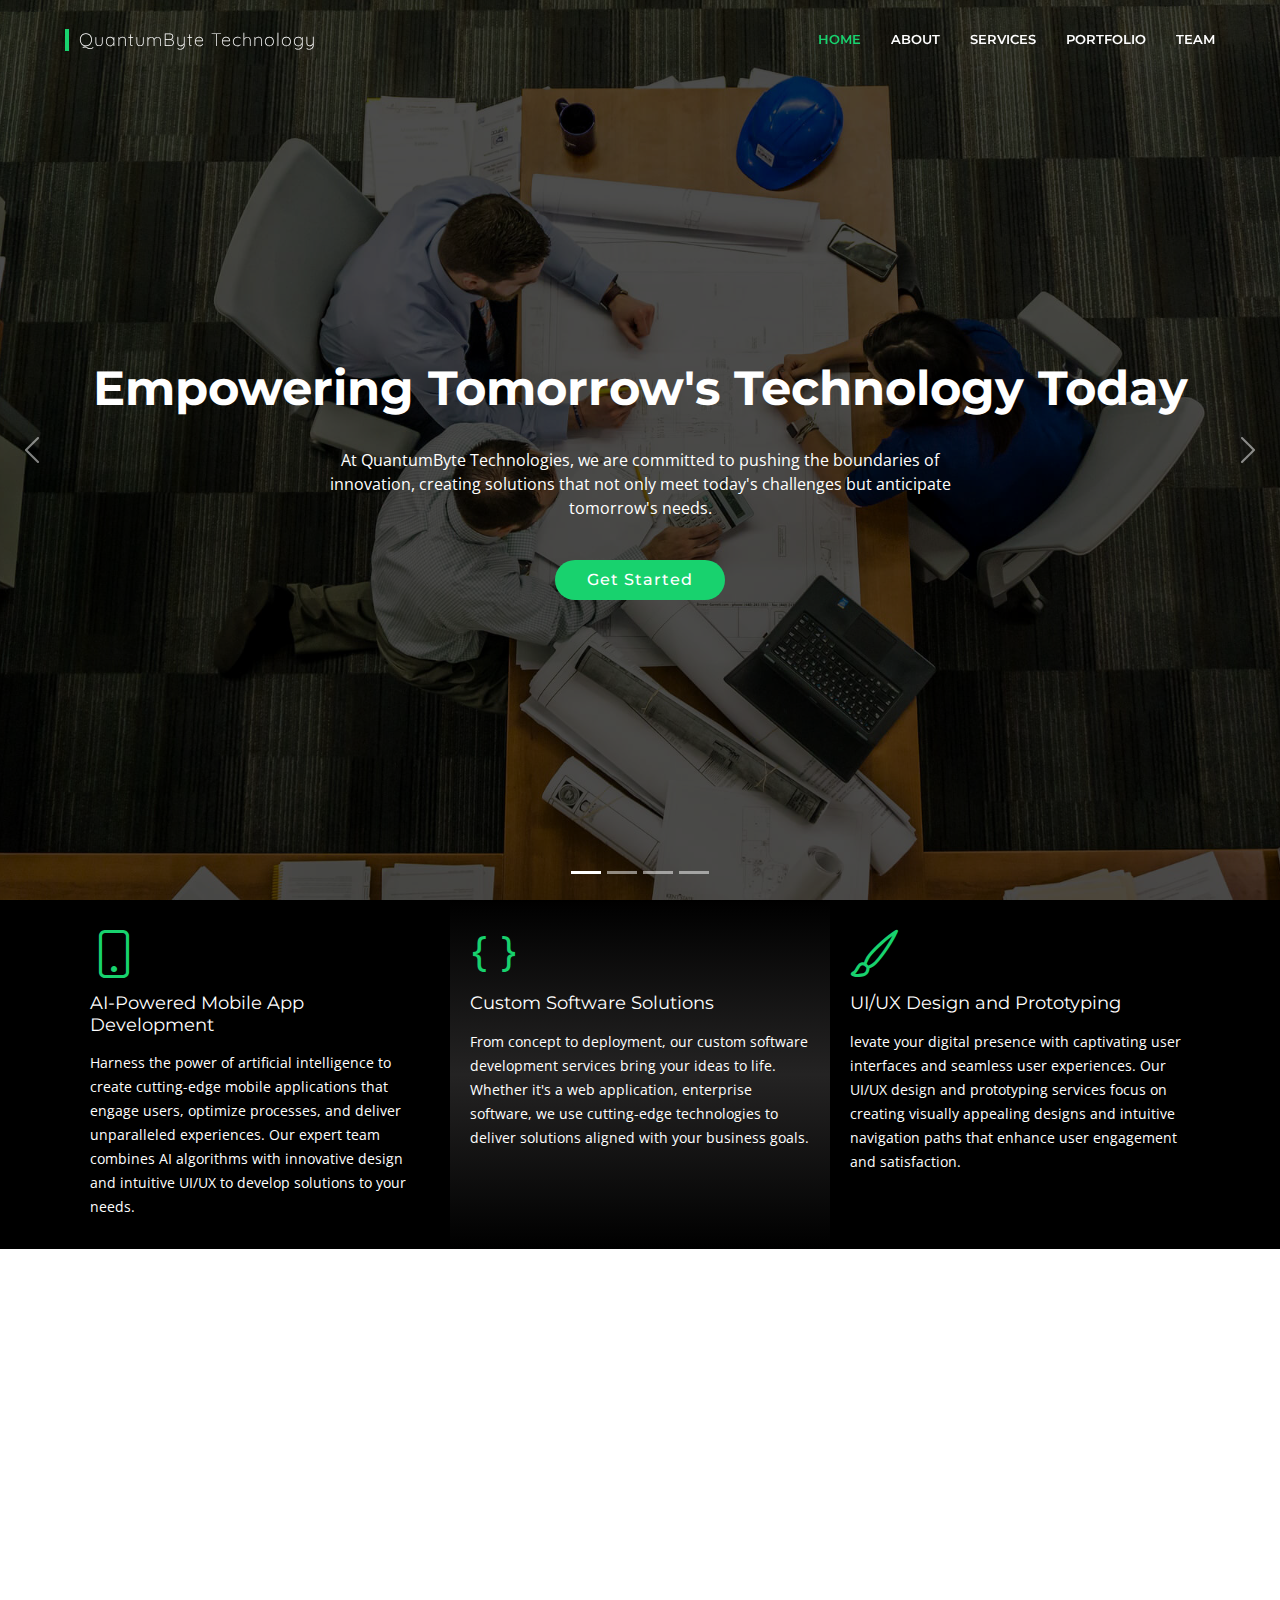
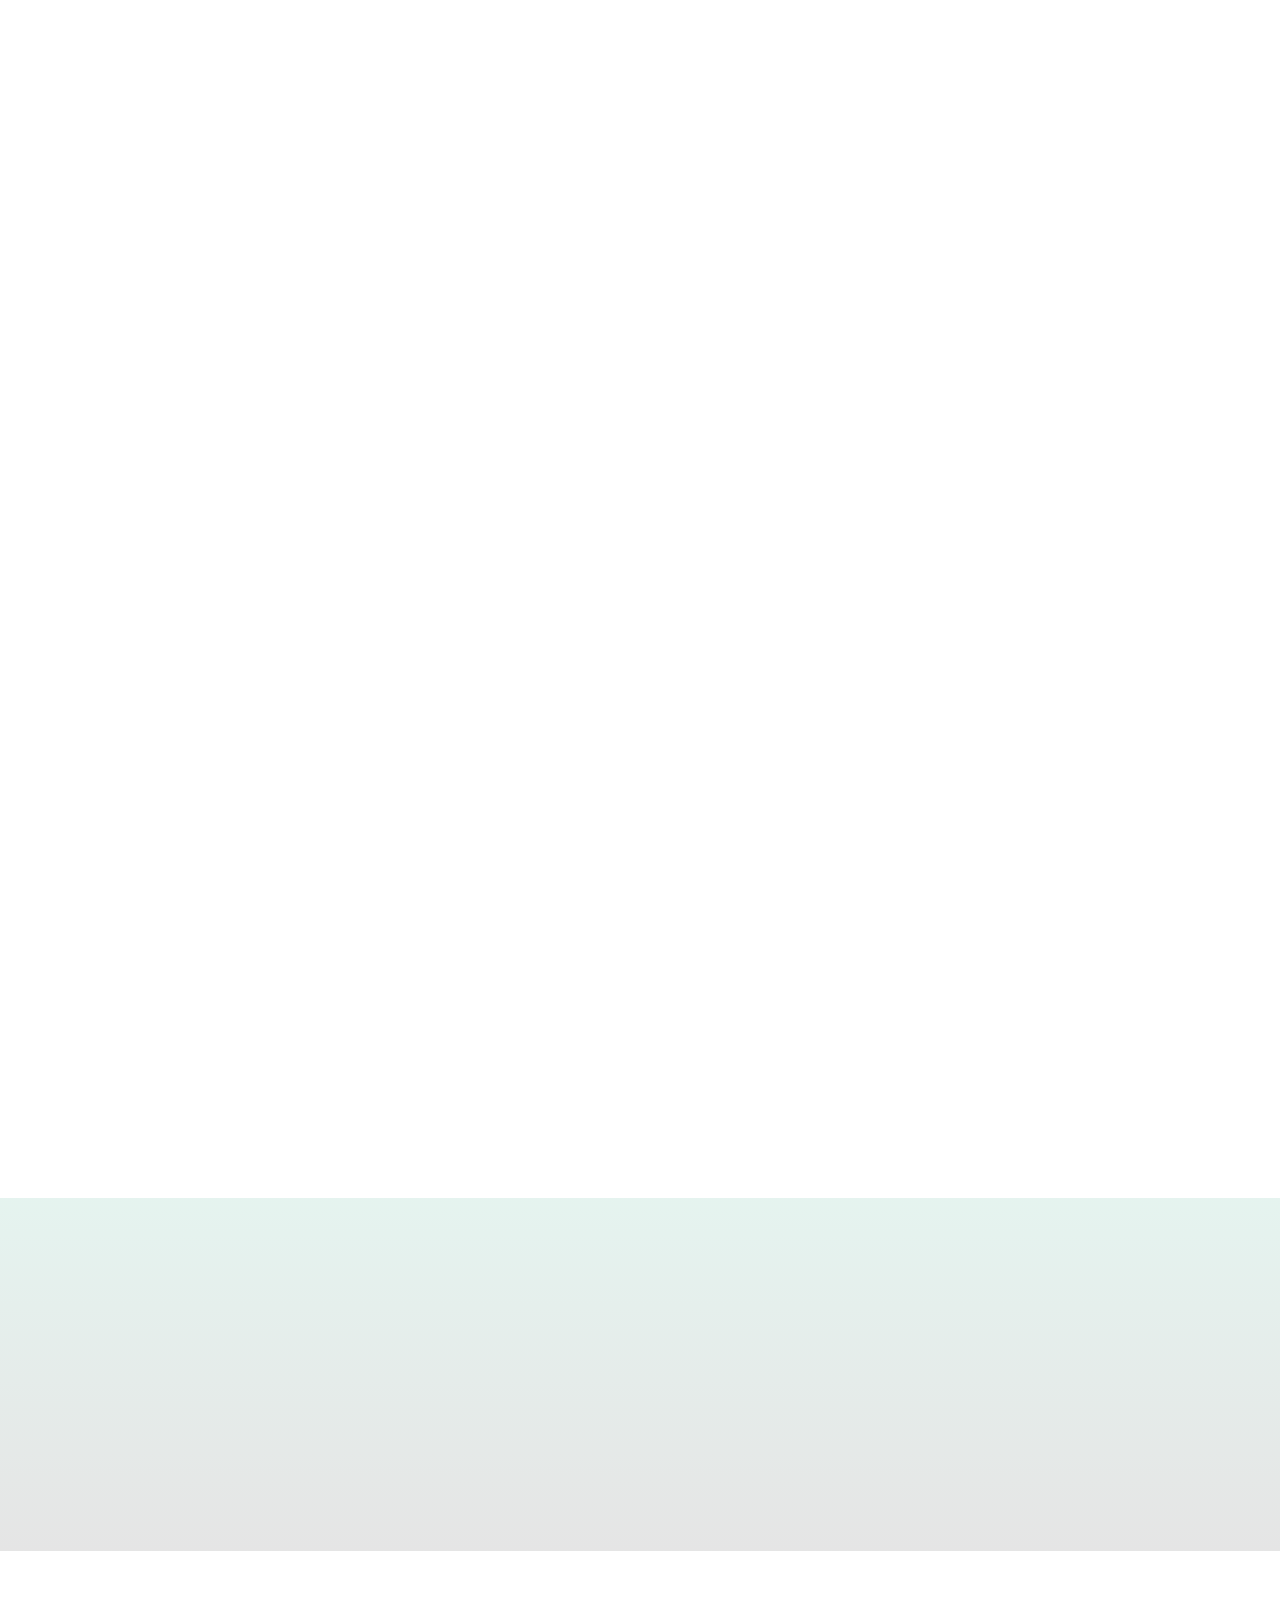
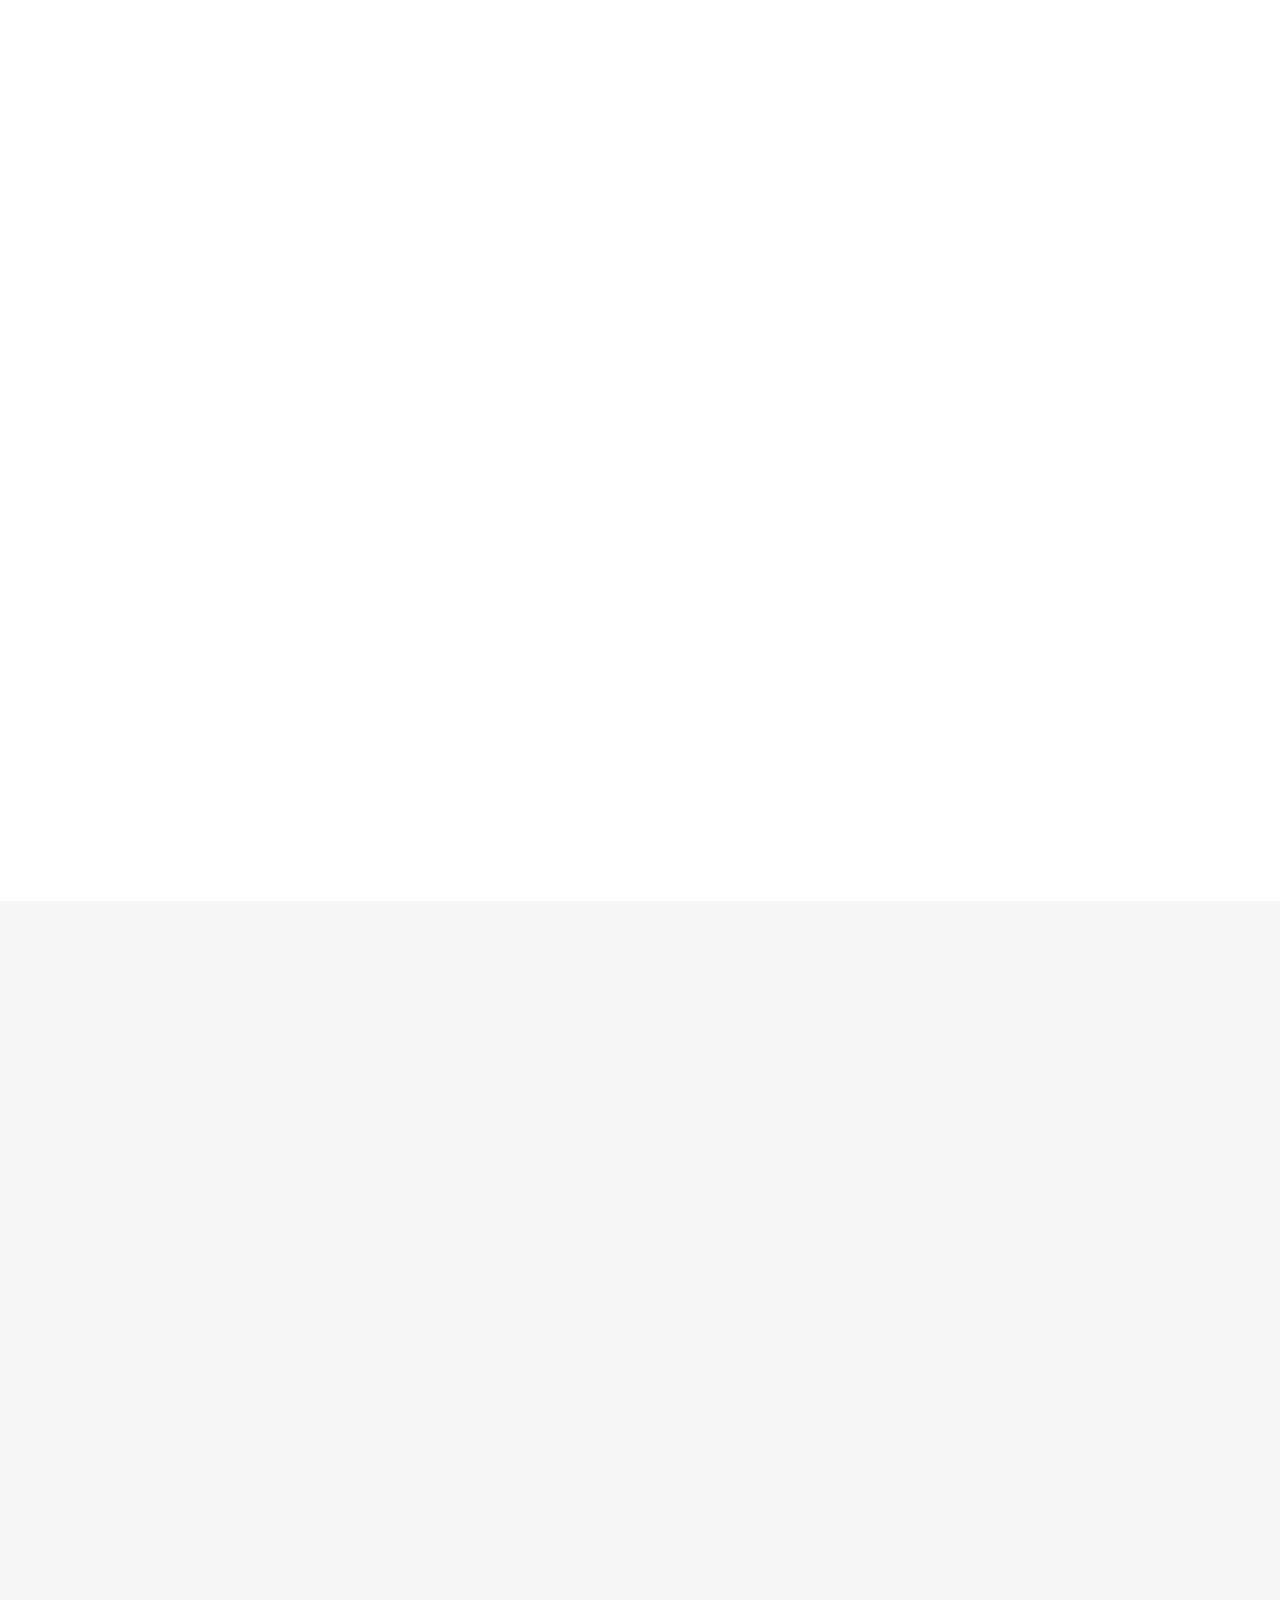
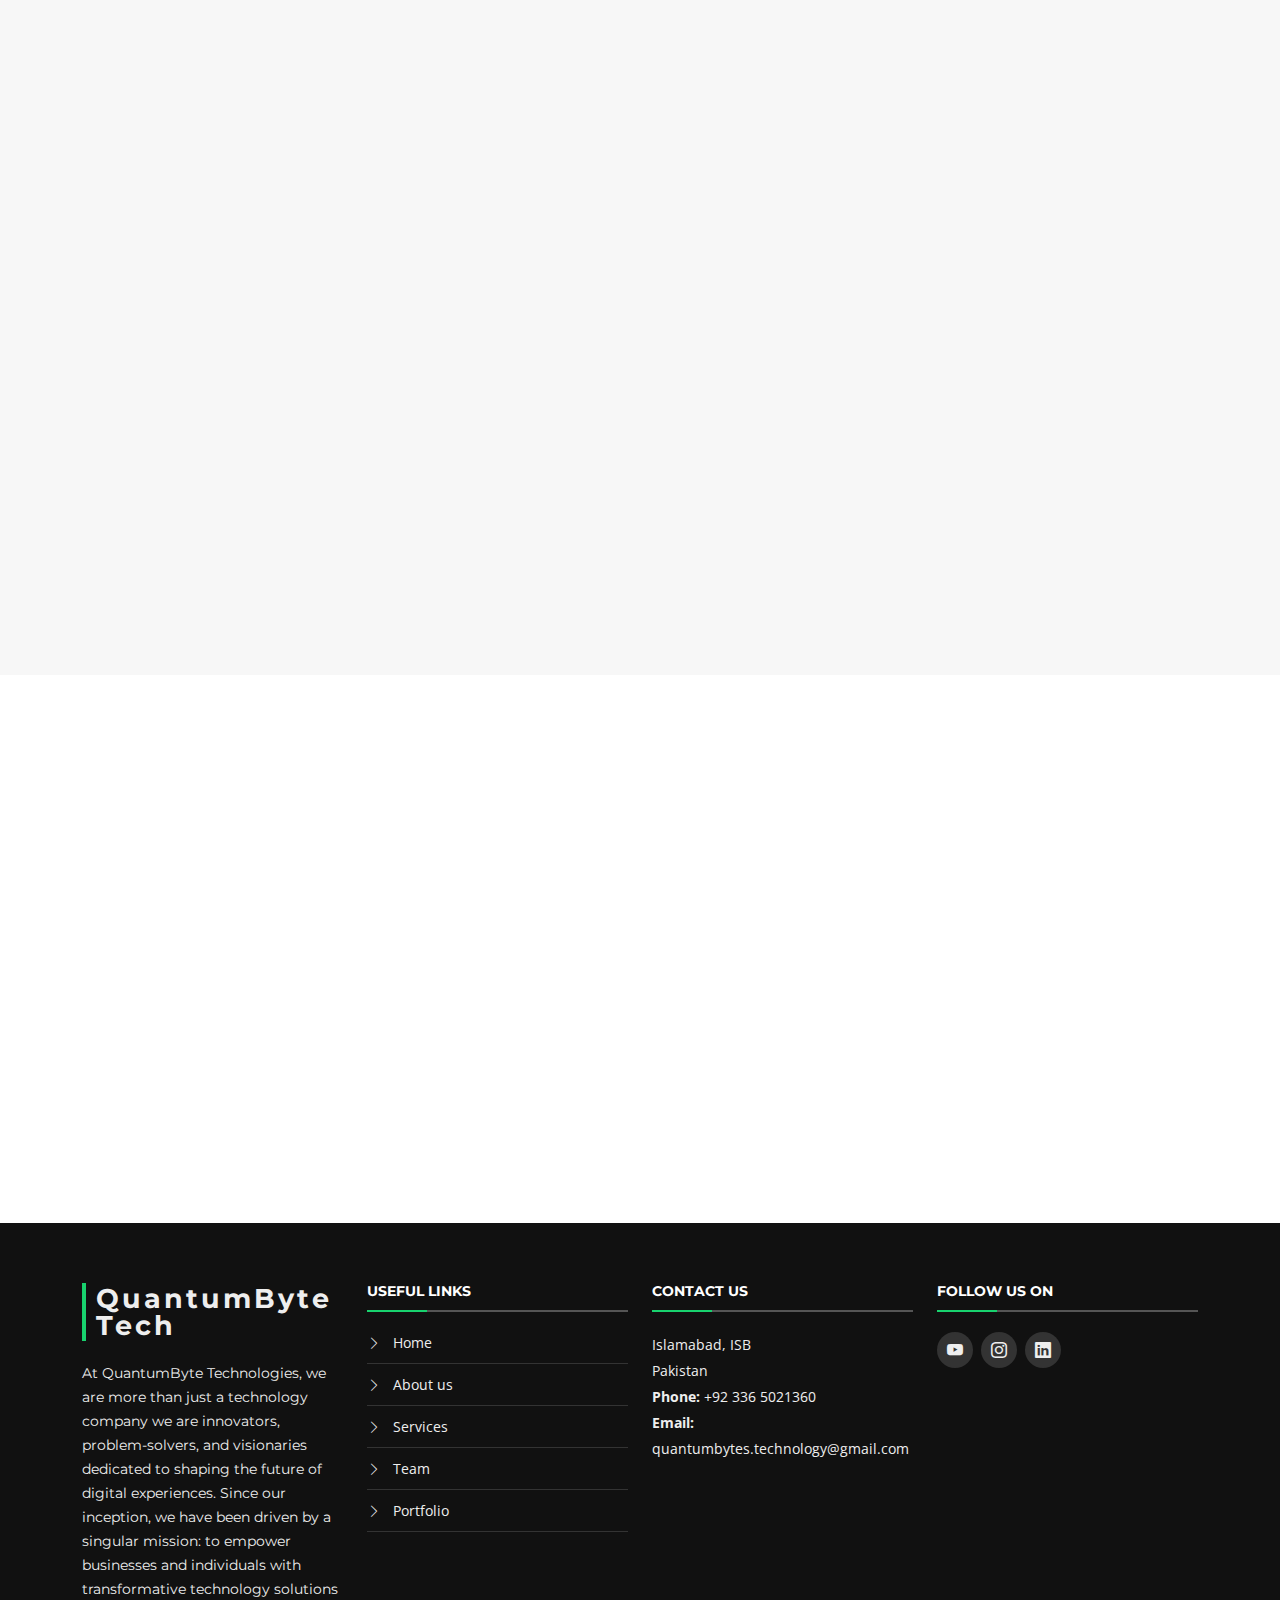
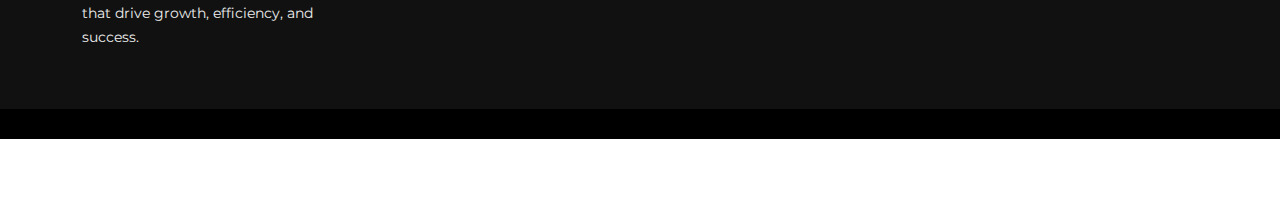
<file: index.html>
<!DOCTYPE html>
<html lang="en">

<head>
  <meta charset="utf-8">
  <meta content="width=device-width, initial-scale=1.0" name="viewport">

  <title>QuantumByte Tech</title>
  <meta content="" name="description">
  <meta content="" name="keywords">

  <!-- Favicons -->
  <link href="assets/img/portfolio/logo.png" rel="icon">
  <link href="assets/img/portfolio/logo.png" rel="apple-touch-icon">

  <!-- Google Fonts -->
  <link href="https://fonts.googleapis.com/css?family=Open+Sans:300,300i,400,400i,700,700i|Montserrat:300,400,500,700" rel="stylesheet">

  <link rel="preconnect" href="https://fonts.googleapis.com">
<link rel="preconnect" href="https://fonts.gstatic.com" crossorigin>
<link href="https://fonts.googleapis.com/css2?family=Quicksand:wght@300..700&display=swap" rel="stylesheet">

  <link href="assets/vendor/animate.css/animate.min.css" rel="stylesheet">
  <link href="assets/vendor/aos/aos.css" rel="stylesheet">
  <link href="assets/vendor/bootstrap/css/bootstrap.min.css" rel="stylesheet">
  <link href="assets/vendor/bootstrap-icons/bootstrap-icons.css" rel="stylesheet">
  <link href="assets/vendor/glightbox/css/glightbox.min.css" rel="stylesheet">
  <link href="assets/vendor/swiper/swiper-bundle.min.css" rel="stylesheet">

  <link href="assets/css/style.css" rel="stylesheet">


</head>

<body>

  <!-- ======= Header ======= -->
  <header id="header" class="fixed-top d-flex align-items-center header-transparent">
    <div class="container-fluid">

      <div class="row justify-content-center align-items-center">
        <div class="col-xl-11 d-flex align-items-center justify-content-between">
          <h1 class="logo"><a href="index.html">QuantumByte Technology</a></h1>

          <nav id="navbar" class="navbar">
            <ul>
              <li><a class="nav-link scrollto active" href="#hero">Home</a></li>
              <li><a class="nav-link scrollto" href="#about">About</a></li>
              <li><a class="nav-link scrollto" href="#services">Services</a></li>
              <li><a class="nav-link scrollto " href="#portfolio">Portfolio</a></li>
              <li><a class="nav-link scrollto" href="#team">Team</a></li>
            </ul>
            <i class="bi bi-list mobile-nav-toggle"></i>
          </nav><!-- .navbar -->
        </div>
      </div>

    </div>
  </header><!-- End Header -->

  <!-- ======= hero Section ======= -->
  <section id="hero">
    <div class="hero-container">
      <div id="heroCarousel" class="carousel slide carousel-fade" data-bs-ride="carousel" data-bs-interval="5000">

        <ol id="hero-carousel-indicators" class="carousel-indicators"></ol>

        <div class="carousel-inner" role="listbox">

          <div class="carousel-item active" style="background-image: url(assets/img/hero-carousel/1.jpg)">
            <div class="carousel-container">
              <div class="container">
                <h2 class="animate__animated animate__fadeInDown">Empowering Tomorrow's Technology Today</h2>
                <p class="animate__animated animate__fadeInUp">At QuantumByte Technologies, we are committed to pushing the boundaries of innovation, creating solutions that not only meet today's challenges but anticipate tomorrow's needs.</p>
                <a href="#featured-services" class="btn-get-started scrollto animate__animated animate__fadeInUp">Get Started</a>
              </div>
            </div>
          </div>

          <div class="carousel-item" style="background-image: url(assets/img/hero-carousel/2.jpg)">
            <div class="carousel-container">
              <div class="container">
                <h2 class="animate__animated animate__fadeInDown">Discover QuantumByte Technologies</h2>
                <p class="animate__animated animate__fadeInUp">Uncover the potential of tomorrow's technology today as you explore the dynamic world of QuantumByte, where innovation knows no bounds.</p>
                <a href="#featured-services" class="btn-get-started scrollto animate__animated animate__fadeInUp">Get Started</a>
              </div>
            </div>
          </div>


          <div class="carousel-item" style="background-image: url(assets/img/hero-carousel/4.jpg)">
            <div class="carousel-container">
              <div class="container">
                <h2 class="animate__animated animate__fadeInDown">Our Journey in Innovation</h2>
                <p class="animate__animated animate__fadeInUp">Join us as we trace our footsteps through the landscape of technological advancement, marking milestones and forging new paths in the pursuit of excellence.</p>
                <a href="#featured-services" class="btn-get-started scrollto animate__animated animate__fadeInUp">Get Started</a>
              </div>
            </div>
          </div>

          <div class="carousel-item" style="background-image: url(assets/img/hero-carousel/5.jpg)">
            <div class="carousel-container">
              <div class="container">
                <h2 class="animate__animated animate__fadeInDown">Pioneering Solutions for a Digital Future</h2>
                <p class="animate__animated animate__fadeInUp">Our commitment to leading the charge in shaping tomorrow's digital landscape with forward-thinking strategies, cutting-edge technology, and unparalleled expertise.</p>
                <a href="#featured-services" class="btn-get-started scrollto animate__animated animate__fadeInUp">Get Started</a>
              </div>
            </div>
          </div>

        </div>

        <a class="carousel-control-prev" href="#heroCarousel" role="button" data-bs-slide="prev">
          <span class="carousel-control-prev-icon bi bi-chevron-left" aria-hidden="true"></span>
        </a>

        <a class="carousel-control-next" href="#heroCarousel" role="button" data-bs-slide="next">
          <span class="carousel-control-next-icon bi bi-chevron-right" aria-hidden="true"></span>
        </a>

      </div>
    </div>
  </section><!-- End Hero Section -->

  <main id="main">

    <!-- ======= Featured Services Section Section ======= -->
    <section id="featured-services">
      <div class="container">
        <div class="row">

          <div class="col-lg-4 box">
            <i class="bi bi-phone"></i>
            <h4 class="title"><a href="">AI-Powered Mobile App Development</a></h4>
            <p class="description">Harness the power of artificial intelligence to create cutting-edge mobile applications that engage users, optimize processes, and deliver unparalleled experiences. Our expert team combines AI algorithms with innovative design and intuitive UI/UX to develop solutions to your needs.</p>
          </div>

          <div class="col-lg-4 box box-bg">
            <i class="bi bi-braces"></i>
            <h4 class="title"><a href="">Custom Software Solutions</a></h4>
            <p class="description">From concept to deployment, our custom software development services bring your ideas to life. Whether it's a web application, enterprise software, we use cutting-edge technologies to deliver solutions aligned with your business goals.</p>
          </div>

          <div class="col-lg-4 box">
            <i class="bi bi-brush"></i>
            <h4 class="title"><a href="">UI/UX Design and Prototyping</a></h4>
            <p class="description">levate your digital presence with captivating user interfaces and seamless user experiences. Our UI/UX design and prototyping services focus on creating visually appealing designs and intuitive navigation paths that enhance user engagement and satisfaction. </p>
          </div>

        

        </div>
      </div>
    </section><!-- End Featured Services Section -->

    <!-- ======= About Us Section ======= -->
    <section id="about">
      <div class="container" data-aos="fade-up">

        <header class="section-header">
          <h3>About Us</h3>
          <p>At QuantumByte Technologies, we are more than just a technology company—we are innovators, problem-solvers, and visionaries dedicated to shaping the future of digital experiences. Since our inception, we have been driven by a singular mission: to empower businesses and individuals with transformative technology solutions that drive growth, efficiency, and success.</p>
        </header>

        <div class="row about-cols">

          <div class="col-md-4" data-aos="fade-up" data-aos-delay="100">
            <div class="about-col">
              <div class="img">
                <img src="assets/img/about-mission.jpg" alt="" class="img-fluid">
                <div class="icon"><i class="bi bi-bullseye"></i></div>
              </div>
              <h2 class="title"><a href="#">Our Mission</a></h2>
              <p>
                At QuantumByte Technologies, our vision is to pioneer transformative technology solutions that drive growth, efficiency, and success. We are dedicated to shaping the future of digital experiences through innovation, collaboration, and integrity. Our commitment to excellence empowers businesses and individuals to thrive in an ever-evolving world.
            </div>
          </div>

          <div class="col-md-4" data-aos="fade-up" data-aos-delay="200">
            <div class="about-col">
              <div class="img">
                <img src="assets/img/about-plan.jpg" alt="" class="img-fluid">
                <div class="icon"><i class="bi bi-check2-all"></i></div>
              </div>
              <h2 class="title"><a href="#">Why Choose Us</a></h2>
              <p>
                When you partner with QuantumByte Technologies, you gain a trusted advisor and strategic partner committed to your success. We prioritize transparency, communication, and collaboration, ensuring your vision becomes a reality. With proven expertise and a passion for innovation, we're here to navigate the complexities of the digital landscape and achieve your goals.
              </p>
            </div>
          </div>

          <div class="col-md-4" data-aos="fade-up" data-aos-delay="300">
            <div class="about-col">
              <div class="img">
                <img src="assets/img/about-vision.jpg" alt="" class="img-fluid">
                <div class="icon"><i class="bi bi-eye"></i></div>
              </div>
              <h2 class="title"><a href="#">Our Vision</a></h2>
              <p>
                Our vision is to be more than just a technology company; we aim to be catalysts for positive change, shaping the future of digital experiences through our commitment to excellence and dedication to our clients' success. We strive to be pioneers in transformative solutions that not only drive growth and efficiency but also foster innovation, collaboration, and integrity. 
              </p>
            </div>
          </div>

        </div>

      </div>
    </section><!-- End About Us Section -->

    <!-- ======= Services Section ======= -->
    <section id="services">
      <div class="container" data-aos="fade-up">

        <header class="section-header wow fadeInUp">
          <h3>Services</h3>
          <p>At QuantumByte Technologies, we offer a comprehensive range of services tailored to meet the evolving needs of businesses in the digital age.Our team of experts combines cutting-edge technology with strategic insights to deliver innovative solutions that drive growth, efficiency, and success. QuantumByte Technologies is your trusted partner for digital transformation</p>
        </header>

        <div class="row">

          <div class="col-lg-4 col-md-6 box" data-aos="fade-up" data-aos-delay="100">
            <div class="icon"><i class="bi bi-phone"></i></div>
            <h4 class="title"><a href="">Mobile App Development</a></h4>
            <p class="description">Transform your vision into a captivating mobile experience. Our custom app development service delivers user-friendly solutions that drive engagement and innovation.</p>
          </div>
          <div class="col-lg-4 col-md-6 box" data-aos="fade-up" data-aos-delay="200">
            <div class="icon"><i class="bi bi-card-checklist"></i></div>
            <h4 class="title"><a href="">UI/UX Design</a></h4>
            <p class="description">Delight your users with captivating designs and intuitive experiences. Our UI/UX design service combines creativity and functionality to elevate your brand and drive engagement.</p>
          </div>
          <div class="col-lg-4 col-md-6 box" data-aos="fade-up" data-aos-delay="300">
            <div class="icon"><i class="bi bi-bar-chart"></i></div>
            <h4 class="title"><a href="">AI Integration</a></h4>
            <p class="description">Embrace the future of technology with our AI integration service. We empower your business with intelligent solutions that drive efficiency, innovation, and growth.</p>
          </div>
          <div class="col-lg-4 col-md-6 box" data-aos="fade-up" data-aos-delay="300">
            <div class="icon"><i class="bi bi-code"></i></div>
            <h4 class="title"><a href="">Web Development</a></h4>
            <p class="description"> Our web development service seamlessly blends responsive designs with integrated solutions, enhancing your online presence. Experience the power of dynamic websites crafted with the latest technology.</p>
          </div>
          <div class="col-lg-4 col-md-6 box" data-aos="fade-up" data-aos-delay="300">
            <div class="icon"><i class="bi bi-droplet"></i></div>
            <h4 class="title"><a href="">Logo Design</a></h4>
            <p class="description"> Elevate your brand identity with our expert logo design service. From concept to creation, we craft unique visuals that capture your essence and leave a lasting impression.</p>
          </div>

          <div class="col-lg-4 col-md-6 box" data-aos="fade-up" data-aos-delay="300">
            <div class="icon"><i class="bi bi-palette"></i></div>
            <h4 class="title"><a href="">Visual Design</a></h4>
            <p class="description"> Transform your ideas into captivating visuals with our comprehensive visual design service. From stunning graphics to seamless user interfaces, we craft visually compelling solutions that elevate your brand and engage your audience.</p>
          </div>

        </div>

      </div>
    </section><!-- End Services Section -->

    <!-- ======= Call To Action Section ======= -->
    <section id="call-to-action">
      <div class="container text-center" data-aos="zoom-in">
        <h3>Start Your Journey</h3>
        <p> Ready to revolutionize your digital presence? QuantumByte Technologies is here to help. Whether you're looking to develop a custom mobile app, enhance your website's UI/UX design, or harness the power of AI for your business, our team of experts is ready to assist you every step of the way. Take the first step towards achieving your goals by contacting us today for a free consultation. Let's collaborate to turn your vision into reality and propel your business to new heights of success.</p>
        <a class="cta-btn" href="mailto:quantumbytes.tech@gmail.com">Get in Touch</a>

      </div>
    </section><!-- End Call To Action Section -->

    <!-- ======= Skills Section ======= -->
    <section id="skills">
      <div class="container" data-aos="fade-up">

        <header class="section-header">
          <h3>Our Skills</h3>
          <p>At QuantumByte Technologies, we excel in Flutter for cross-platform apps and prioritize seamless UI/UX design. With machine learning expertise, we craft intelligent features, ensuring exceptional digital solutions that drive success for our clients. Our diverse skill set guarantees innovative, high-performance applications tailored to your needs.</p>
        </header>

        <div class="skills-content">

          <div class="progress">
            <div class="progress-bar bg-success" role="progressbar" aria-valuenow="100" aria-valuemin="0" aria-valuemax="100">
              <span class="skill">Flutter <i class="val">100%</i></span>
            </div>
          </div>

          <div class="progress">
            <div class="progress-bar bg-info" role="progressbar" aria-valuenow="95" aria-valuemin="0" aria-valuemax="100">
              <span class="skill">UI UX design <i class="val">96%</i></span>
            </div>
          </div>

          <div class="progress">
            <div class="progress-bar bg-warning" role="progressbar" aria-valuenow="100" aria-valuemin="0" aria-valuemax="100">
              <span class="skill">Application Design <i class="val">100%</i></span>
            </div>
          </div>

          <div class="progress">
            <div class="progress-bar bg-danger" role="progressbar" aria-valuenow="95" aria-valuemin="0" aria-valuemax="100">
              <span class="skill">Machine learning <i class="val">95%</i></span>
            </div>
          </div>
          <div class="progress">
            <div class="progress-bar bg-success" role="progressbar" aria-valuenow="100" aria-valuemin="0" aria-valuemax="100">
              <span class="skill">AI Integration <i class="val">100%</i></span>
            </div>
          </div>
          <div class="progress">
            <div class="progress-bar bg-info" role="progressbar" aria-valuenow="90" aria-valuemin="0" aria-valuemax="100">
              <span class="skill">Web Development <i class="val">90%</i></span>
            </div>
          </div>

        </div>

      </div>
    </section><!-- End Skills Section -->

    <!-- ======= Facts Section ======= -->
    <section id="facts">
      <div class="container" data-aos="fade-up">

        <header class="section-header">
          <h3>Facts</h3>
          <p>With extensive industry experience, QuantumByte Technologies has solidified its position as a leader in the field. Our track record speaks volumes, showcasing our ability to deliver exceptional solutions. Our commitment to client satisfaction is reflected in our proven track record.</p>
        </header>

        <div class="row counters">

          <div class="col-lg-3 col-6 text-center">
            <span data-purecounter-start="0" data-purecounter-end="232" data-purecounter-duration="1" class="purecounter"></span>
            <p>Clients</p>
          </div>

          <div class="col-lg-3 col-6 text-center">
            <span data-purecounter-start="0" data-purecounter-end="421" data-purecounter-duration="1" class="purecounter"></span>
            <p>Projects</p>
          </div>

          <div class="col-lg-3 col-6 text-center">
            <span data-purecounter-start="0" data-purecounter-end="1364" data-purecounter-duration="1" class="purecounter"></span>
            <p>Hours Of Support</p>
          </div>

          <div class="col-lg-3 col-6 text-center">
            <span data-purecounter-start="0" data-purecounter-end="38" data-purecounter-duration="1" class="purecounter"></span>
            <p>Hard Workers</p>
          </div>

        </div>

        <!-- <div class="facts-img">
          <img src="assets/img/facts-img.png" alt="" class="img-fluid">
        </div> -->

      </div>
    </section><!-- End Facts Section -->

    <!-- ======= Portfolio Section ======= -->
    <section id="portfolio" class="section-bg">
      <div class="container" data-aos="fade-up">

        <header class="section-header">
          <h3 class="section-title">Our Portfolio</h3>
        </header>

        <div class="row" data-aos="fade-up" data-aos-delay="100">
      <div class=" col-lg-12">
          <ul id="portfolio-flters">
            <li data-filter="*" class="filter-active">All</li>
            <li data-filter=".filter-app">App</li>
            <li data-filter=".filter-web">Web</li>
          </ul>
        </div>
      </div>

      <div class="row portfolio-container" data-aos="fade-up" data-aos-delay="200">

        <div class="col-lg-4 col-md-6 portfolio-item filter-app">
          <div class="portfolio-wrap">
            <figure>
              <img src="assets/img/portfolio/app1.png" class="img-fluid" alt="">
              <a href="assets/img/portfolio/app1.png" data-lightbox="portfolio" data-title="ZayBakes" class="link-preview"><i class="bi bi-zoom-in"></i></a>
              <a href="https://www.figma.com/file/tJmguiS9PAgKf1ZLrI9tAn/Untitled?type=design&mode=design&t=RSPSOAZLYhPCo2KH-0" class="link-details" title="More Details"><i class="bi bi-eye"></i></a>
            </figure>

            <div class="portfolio-info">
              <h4>ZayBakes</a></h4>
              <p>Mobile UI Design</p>
            </div>
          </div>
        </div>

        <div class="col-lg-4 col-md-6 portfolio-item filter-web">
          <div class="portfolio-wrap">
            <figure>
              <img src="assets/img/portfolio/web1.png" class="img-fluid" alt="">
              <a href="assets/img/portfolio/web1.png" class="link-preview portfolio-lightbox" data-gallery="portfolioGallery" title="Foodiee"><i class="bi bi-zoom-in"></i></a>
              <a href="https://www.figma.com/file/kKGn6ag9QzE4wyArNS5QVl/Untitled?type=design&mode=design&t=RSPSOAZLYhPCo2KH-0" class="link-details" title="More Details"><i class="bi bi-eye"></i></a>
            </figure>

            <div class="portfolio-info">
              <h4>Foodiee</a></h4>
              <p>Admin Panel</p>
            </div>
          </div>
        </div>

        <div class="col-lg-4 col-md-6 portfolio-item filter-app">
          <div class="portfolio-wrap">
            <figure>
              <img src="assets/img/portfolio/app2.png" class="img-fluid" alt="">
              <a href="assets/img/portfolio/app2.png" class="link-preview portfolio-lightbox" data-gallery="portfolioGallery" title="Paws Connect"><i class="bi bi-zoom-in"></i></a>
              <a href="https://www.figma.com/file/HRxA2bUr9EqobuhA56hlAG/Foster-Parent-Finder-App-UI-Kit-%2B-Dribbble-shot-(Community)?type=design&node-id=1-217&mode=design&t=RSPSOAZLYhPCo2KH-0" class="link-details" title="More Details"><i class="bi bi-eye"></i></a>
            </figure>

            <div class="portfolio-info">
              <h4>Paws Connect</h4>
              <p>Mobile UI Design</p>
            </div>
          </div>
        </div>

        <div class="col-lg-4 col-md-6 portfolio-item filter-web">
          <div class="portfolio-wrap">
            <figure>
              <img src="assets/img/portfolio/web2.png" class="img-fluid" alt="">
              <a href="assets/img/portfolio/web2.png" class="link-preview portfolio-lightbox" data-gallery="portfolioGallery" title="Octom"><i class="bi bi-zoom-in"></i></a>
              <a href="https://www.figma.com/file/6CVu2rE1RuMaGk2HWV37BV/Task--Management--Web-App-Design-(Community)?type=design&node-id=0-1&mode=design&t=RSPSOAZLYhPCo2KH-0" class="link-details" title="More Details"><i class="bi bi-eye"></i></a>
            </figure>

            <div class="portfolio-info">
              <h4>Octom</h4>
              <p>Task Management Panel</p>
            </div>
          </div>
        </div>

        <div class="col-lg-4 col-md-6 portfolio-item filter-app">
          <div class="portfolio-wrap">
            <figure>
              <img src="assets/img/portfolio/app3.png" class="img-fluid" alt="">
              <a href="assets/img/portfolio/app3.png" class="link-preview portfolio-lightbox" data-gallery="portfolioGallery" title="Click Ship"><i class="bi bi-zoom-in"></i></a>
              <a href="https://www.figma.com/file/DB4okUKdACZrrbfSfqbfhr/Untitled?type=design&mode=design&t=RSPSOAZLYhPCo2KH-0" class="link-details" title="More Details"><i class="bi bi-eye"></i></a>
            </figure>

            <div class="portfolio-info">
              <h4>Click Ship</h4>
              <p> Figma Mobile UI</p>
            </div>
          </div>
        </div>
        
       
        <div class="col-lg-4 col-md-6 portfolio-item filter-web">
          <div class="portfolio-wrap">
            <figure>
              <img src="assets/img/portfolio/web3.png" class="img-fluid" alt="">
              <a href="assets/img/portfolio/web3.png" class="link-preview portfolio-lightbox" data-gallery="portfolioGallery" title="Web App Design Marketplace"><i class="bi bi-zoom-in"></i></a>
              <a href="https://www.figma.com/file/lilEuvN4Vj1urgKupjRoqk/3D-Web-App-Design-(Community)?type=design&node-id=0-1&mode=design&t=Ng4Kna7U2jDIfS6d-0" class="link-details" title="More Details"><i class="bi bi-eye"></i></a>
            </figure>

            <div class="portfolio-info">
              <h4>Web App Design Marketplace</h4>
              <p>Digital Design in the Metaverse</p>
            </div>
          </div>
        </div>

        <div class="col-lg-4 col-md-6 portfolio-item filter-app">
          <div class="portfolio-wrap">
            <figure>
              <img src="assets/img/portfolio/app5.png" class="img-fluid" alt="">
              <a href="assets/img/portfolio/app5.png" class="link-preview portfolio-lightbox" data-gallery="portfolioGallery" title="Rapid Chat"><i class="bi bi-zoom-in"></i></a>
              <a href="https://www.figma.com/design/BWVpvrZUXbAHiQiEdJV8Tz/Untitled?node-id=0-1&t=hNzynB53GqtWTgPK-0" class="link-details" title="More Details"><i class="bi bi-eye"></i></a>
            </figure>

            <div class="portfolio-info">
              <h4>Rapid Chat</h4>
              <p>Figma Design </p>
            </div>
          </div>
        </div>

        <div class="col-lg-4 col-md-6 portfolio-item filter-app">
          <div class="portfolio-wrap">
            <figure>
              <img src="assets/img/portfolio/app6.png" class="img-fluid" alt="">
              <a href="assets/img/portfolio/app6.png" class="link-preview portfolio-lightbox" data-gallery="portfolioGallery" title="Al Quran"><i class="bi bi-zoom-in"></i></a>
              <a href="https://drive.google.com/file/d/1ZHt6ijBmfqNUiWs35zcKlhyveEnGAQyX/view" class="link-details" title="More Details"><i class="bi bi-eye"></i></a>
            </figure>

            <div class="portfolio-info">
              <h4>Al Quran</h4>
              <p>Mobile Application</p>
            </div>
          </div>
        </div>

        <div class="col-lg-4 col-md-6 portfolio-item filter-app">
          <div class="portfolio-wrap">
            <figure>
              <img src="assets/img/portfolio/app7.png" class="img-fluid" alt="">
              <a href="assets/img/portfolio/app7.png" class="link-preview portfolio-lightbox" data-gallery="portfolioGallery" title="Cortex Vision"><i class="bi bi-zoom-in"></i></a>
              <a href="https://drive.google.com/file/d/12RDwvhOBoHD-FVqhuK8zZgy2iMLvxLsb/view?usp=sharing" class="link-details" title="More Details"><i class="bi bi-eye"></i></a>
            </figure>

            <div class="portfolio-info">
              <h4>Cortex Vision</h4>
              <p>Mobile Application</p>
            </div>
          </div>
        </div>


      </div>

      </div>
    </section><!-- End Portfolio Section -->

    <!-- ======= Our Clients Section ======= -->
    <section id="clients">
      <!-- <div class="container" data-aos="zoom-in">

        <header class="section-header">
          <h3>Our Clients</h3>
        </header>

        <div class="clients-slider swiper">
          <div class="swiper-wrapper align-items-center">
            <div class="swiper-slide"><img src="assets/img/clients/client-1.png" class="img-fluid" alt=""></div>
            <div class="swiper-slide"><img src="assets/img/clients/client-2.png" class="img-fluid" alt=""></div>
            <div class="swiper-slide"><img src="assets/img/clients/client-3.png" class="img-fluid" alt=""></div>
            <div class="swiper-slide"><img src="assets/img/clients/client-4.png" class="img-fluid" alt=""></div>
            <div class="swiper-slide"><img src="assets/img/clients/client-5.png" class="img-fluid" alt=""></div>
            <div class="swiper-slide"><img src="assets/img/clients/client-6.png" class="img-fluid" alt=""></div>
            <div class="swiper-slide"><img src="assets/img/clients/client-7.png" class="img-fluid" alt=""></div>
            <div class="swiper-slide"><img src="assets/img/clients/client-8.png" class="img-fluid" alt=""></div>
          </div>
          <div class="swiper-pagination"></div>
        </div>

      </div>
    </section> -->

   
    <!-- ======= Team Section ======= -->
    <section id="team" class="section-bg">
      <div class="container" data-aos="fade-up">
        <div class="section-header">
          <h3>Our Team</h3>
          <p>Our team at QuantumByte Tech is a dynamic blend of creativity, expertise, and dedication. Together, we strive to exceed expectations and drive success for our clients, one project at a time.</p>
        </div>
    
        <div class="row justify-content-center"> 
    
          <div class="col-lg-2 col-md-4 col-sm-6">
            <div class="member" data-aos="fade-up" data-aos-delay="100">
              <img src="assets/img/man_placeholder.png" class="img-fluid member-img" alt=""> 
              <div class="member-info">
                <div class="member-info-content">
                  <h4>Ibtasam Ur Rehman</h4>
                  <span>Chief Executive Officer</span>
                  <div class="social">
                    <a href="https://www.linkedin.com/in/ibtasam-ur-rehman-6150ba213/"><i class="bi bi-linkedin"></i></a>
                    <a href="https://www.instagram.com/imibtasam/"><i class="bi bi-instagram"></i></a>
                  </div>
                </div>
              </div>
            </div>
          </div>
    
          <div class="col-lg-2 col-md-4 col-sm-6">
            <div class="member" data-aos="fade-up" data-aos-delay="200">
              <img src="assets/img/man_placeholder.png" class="img-fluid member-img" alt=""> 
              <div class="member-info">
                <div class="member-info-content">
                  <h4>Shahmeer Cheema</h4>
                  <span>Web Developer</span>
                </div>
              </div>
            </div>
          </div>
          <div class="col-lg-2 col-md-4 col-sm-6">
            <div class="member" data-aos="fade-up" data-aos-delay="200">
              <img src="assets/img/man_placeholder.png" class="img-fluid member-img" alt=""> 
              <div class="member-info">
                <div class="member-info-content">
                  <h4>Hasham Ur Rehman</h4>
                  <span>Web Developer</span>
                </div>
              </div>
            </div>
          </div>
    
          <div class="col-lg-2 col-md-4 col-sm-6">
            <div class="member" data-aos="fade-up" data-aos-delay="300">
              <img src="assets/img/women_placeholder.jpg" class="img-fluid member-img" alt=""> 
              <div class="member-info">
                <div class="member-info-content">
                  <h4>Mishal Shahid</h4>
                  <span>Mobile App Developer</span>
                </div>
              </div>
            </div>
          </div>
    
          <div class="col-lg-2 col-md-4 col-sm-6">
            <div class="member" data-aos="fade-up" data-aos-delay="400">
              <img src="assets/img/women_placeholder.jpg" class="img-fluid member-img" alt=""> 
              <div class="member-info">
                <div class="member-info-content">
                  <h4>Hoor Ul Haya</h4>
                  <span>Web Developer</span>
                </div>
              </div>
            </div>
          </div>
    
        </div>
    
      </div>
    </section>
    
    
    <!-- End Team Section -->


  <!-- ======= Footer ======= -->
  <footer id="footer">
    <div class="footer-top">
      <div class="container">
        <div class="row">

          <div class="col-lg-3 col-md-6 footer-info">
            <h3>QuantumByte Tech</h3>
            <p>At QuantumByte Technologies, we are more than just a technology company we are innovators, problem-solvers, and visionaries dedicated to shaping the future of digital experiences. Since our inception, we have been driven by a singular mission: to empower businesses and individuals with transformative technology solutions that drive growth, efficiency, and success.</p>
          </div>

          <div class="col-lg-3 col-md-6 footer-links">
            <h4>Useful Links</h4>
            <ul>
              <li><i class="bi bi-chevron-right"></i> <a href="#hero">Home</a></li>
              <li><i class="bi bi-chevron-right"></i> <a href="#about">About us</a></li>
              <li><i class="bi bi-chevron-right"></i> <a href="#services">Services</a></li>
              <li><i class="bi bi-chevron-right"></i> <a href="#team">Team</a></li>
              <li><i class="bi bi-chevron-right"></i> <a href="#portfolio">Portfolio</a></li>
            </ul>
          </div>

          <div class="col-lg-3 col-md-6 footer-contact">
            <h4>Contact Us</h4>
            <p>
              
             Islamabad, ISB<br>
              Pakistan <br>
              <strong>Phone:</strong> +92 336 5021360<br>
              <strong>Email:</strong> quantumbytes.technology@gmail.com
              <br>
            </p>

          </div>

          <div class="col-lg-3 col-md-6 footer-newsletter">
            <h4>Follow us On</h4>
            <div class="social-links">
              <a href="https://www.youtube.com/channel/UC3KW0P7dW3mAXjpqXA9zusg" class="twitter"><i class="bi bi-youtube"></i></a>
              <a href="https://www.instagram.com/quantumbytes_tech/" class="instagram"><i class="bi bi-instagram"></i></a>
              <a href="https://www.linkedin.com/in/ibtasam-ur-rehman-6150ba213/" class="linkedin"><i class="bi bi-linkedin"></i></a>
            </div>
          </div>

        </div>
      </div>
    </div>

    <div class="container">
     
    </div>
  </footer><!-- End Footer -->

  <a href="#" class="back-to-top d-flex align-items-center justify-content-center"><i class="bi bi-arrow-up-short"></i></a>
 
  <script src="assets/vendor/purecounter/purecounter_vanilla.js"></script>
  <script src="assets/vendor/aos/aos.js"></script>
  <script src="assets/vendor/bootstrap/js/bootstrap.bundle.min.js"></script>
  <script src="assets/vendor/glightbox/js/glightbox.min.js"></script>
  <script src="assets/vendor/isotope-layout/isotope.pkgd.min.js"></script>
  <script src="assets/vendor/swiper/swiper-bundle.min.js"></script>
  <script src="assets/vendor/waypoints/noframework.waypoints.js"></script>
  <script src="assets/vendor/php-email-form/validate.js"></script>

  <script src="assets/js/main.js"></script>

</body>

</html>
</file>
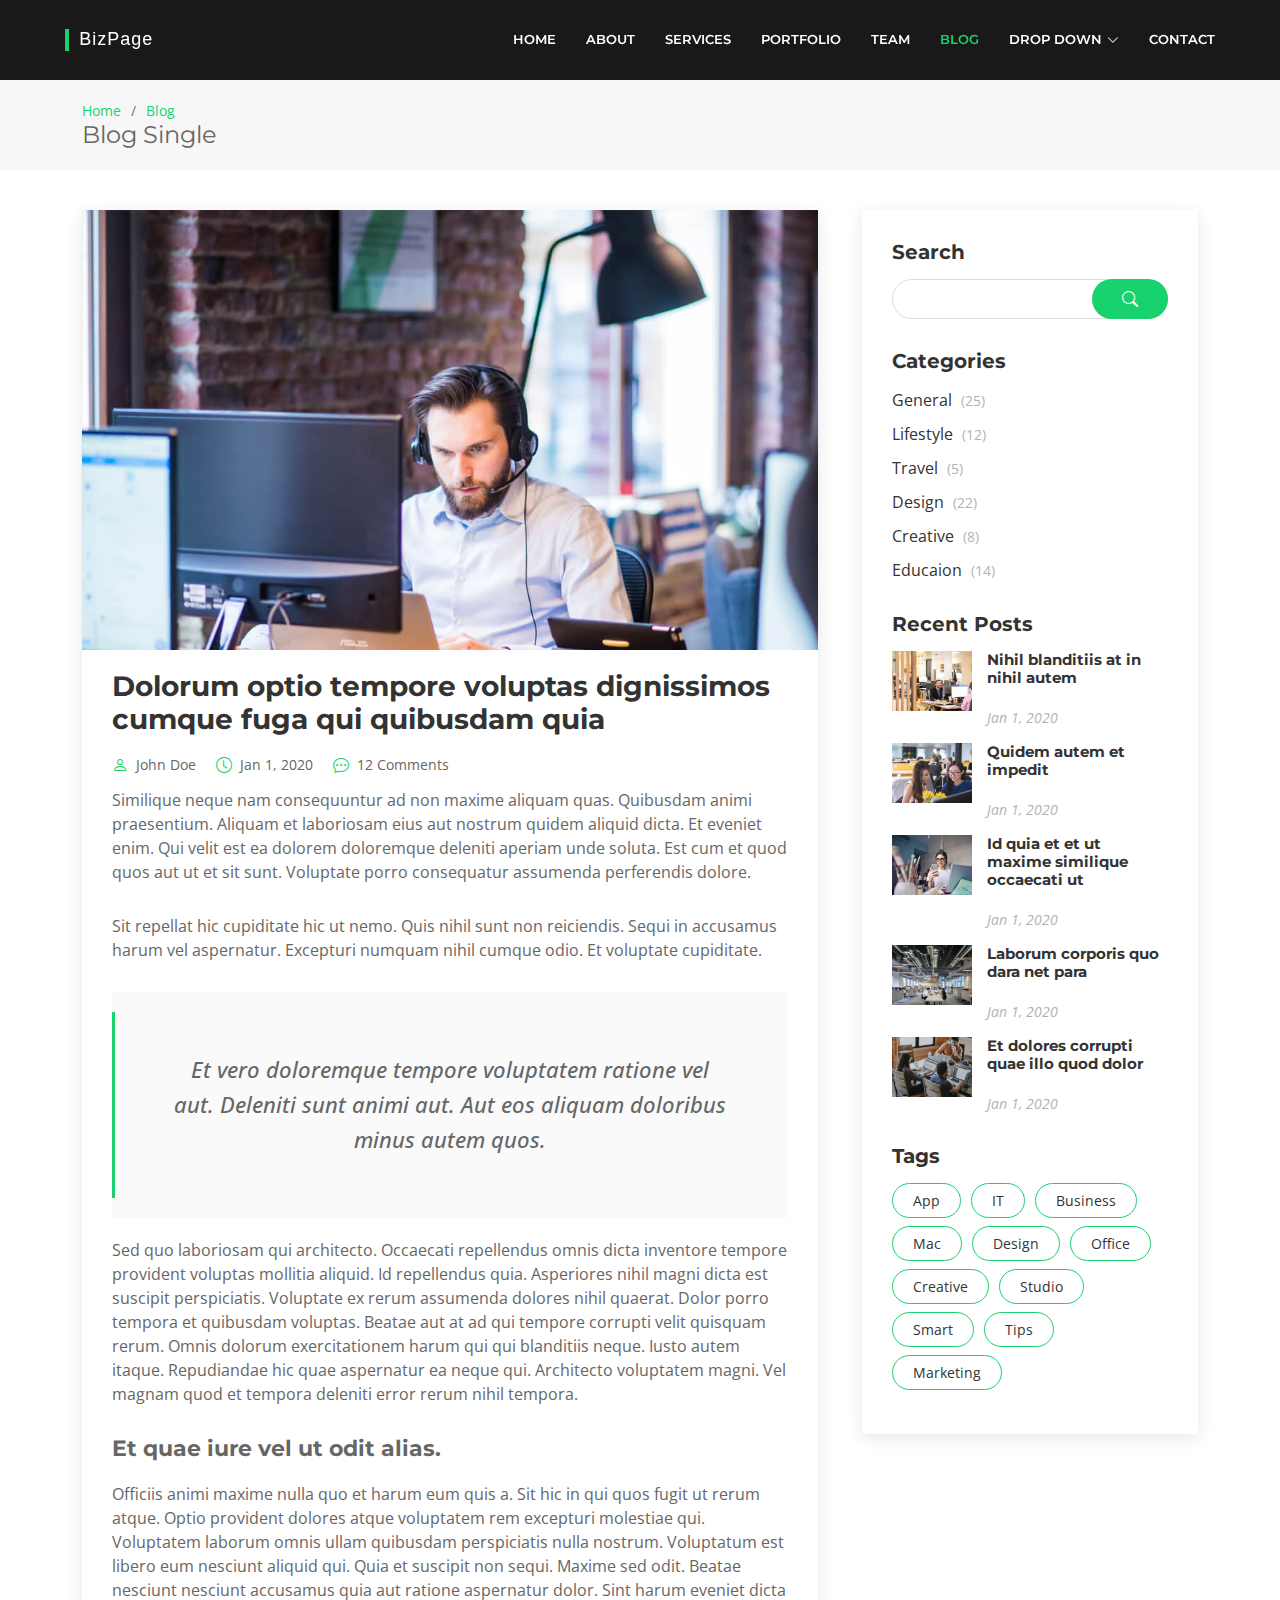
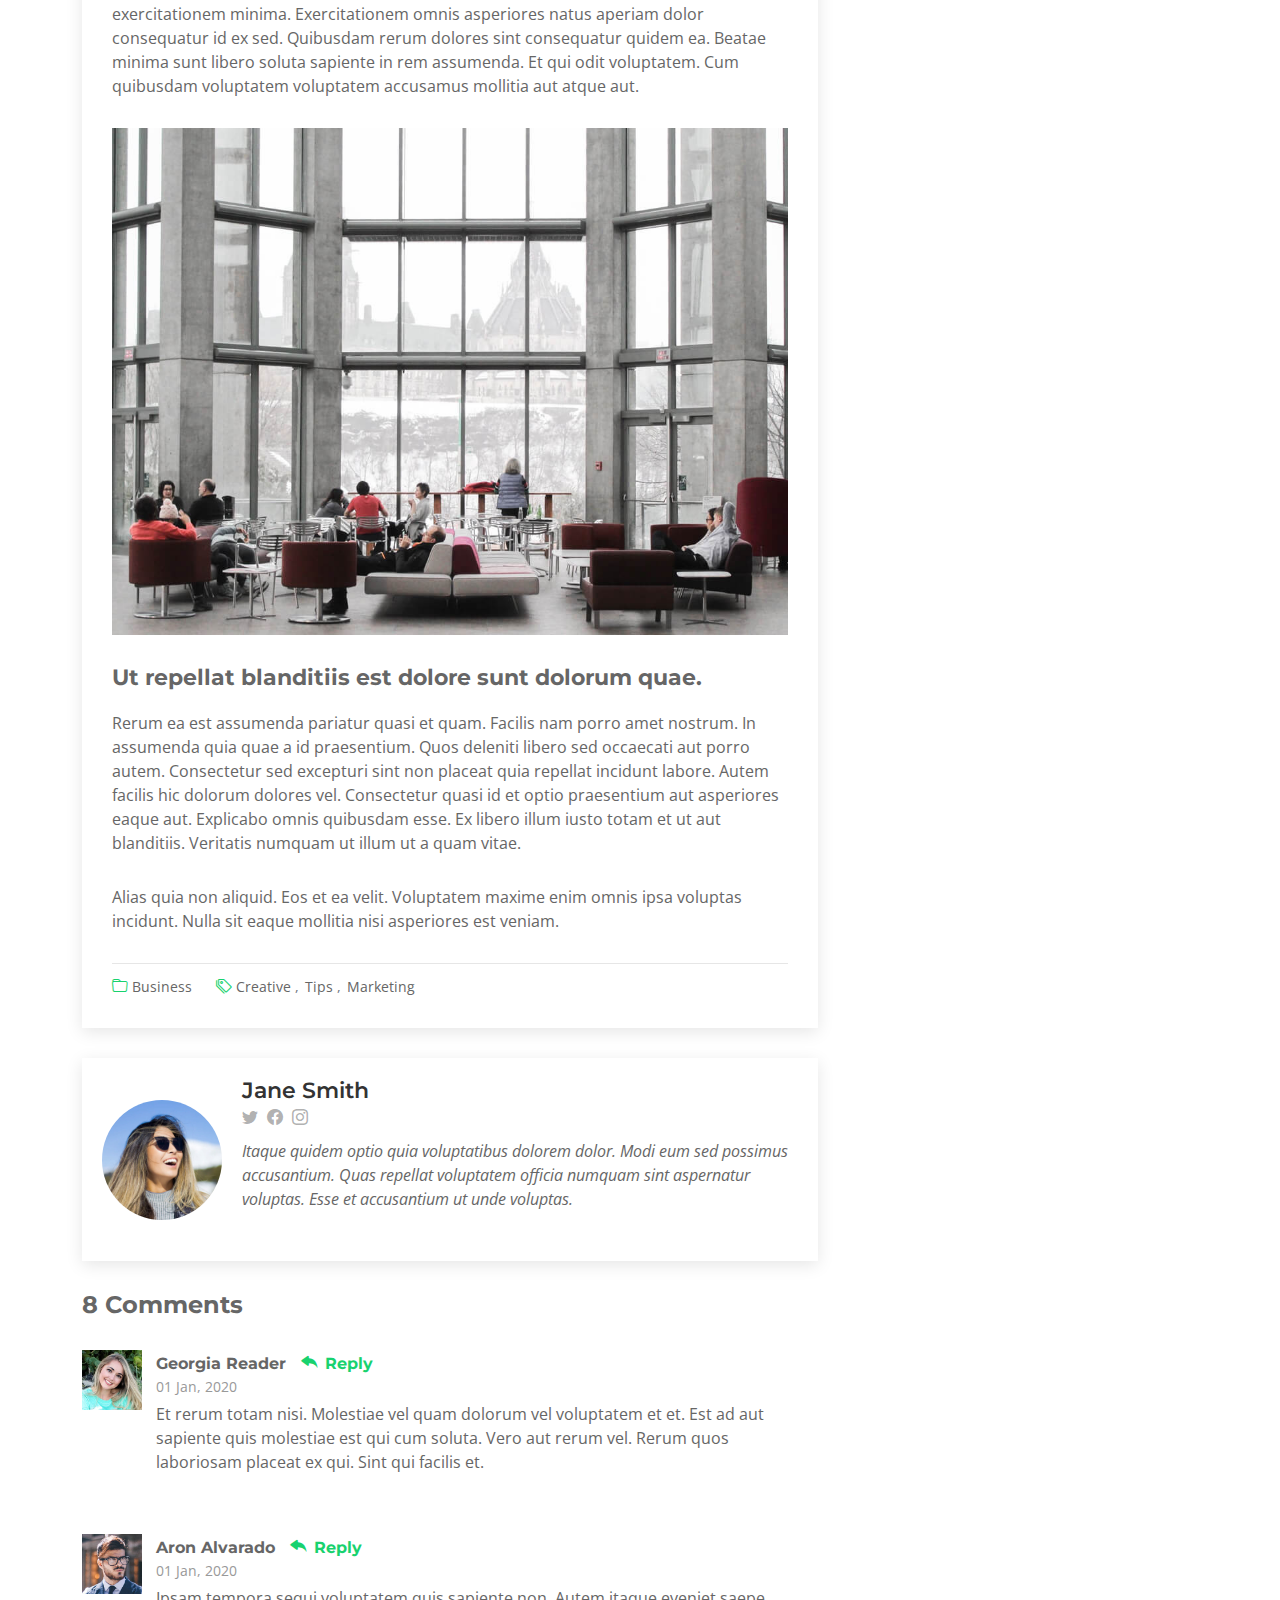
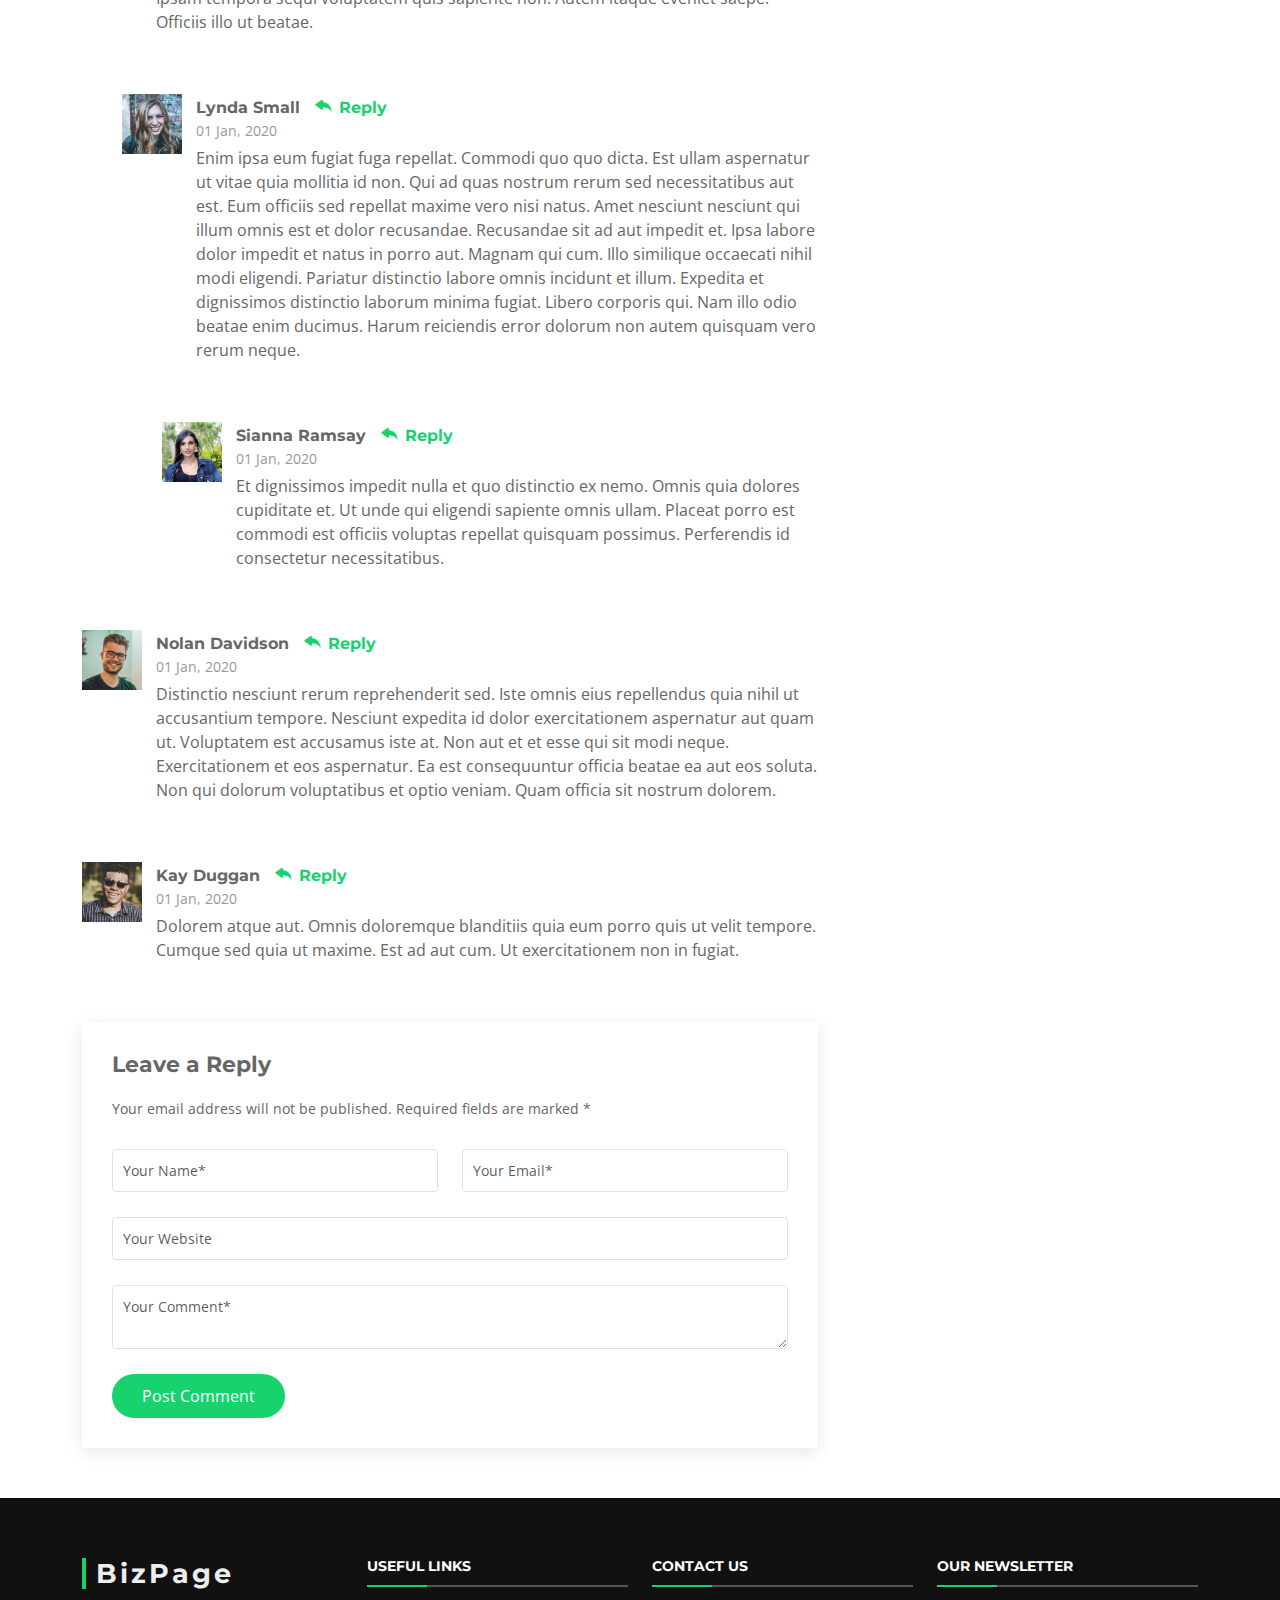
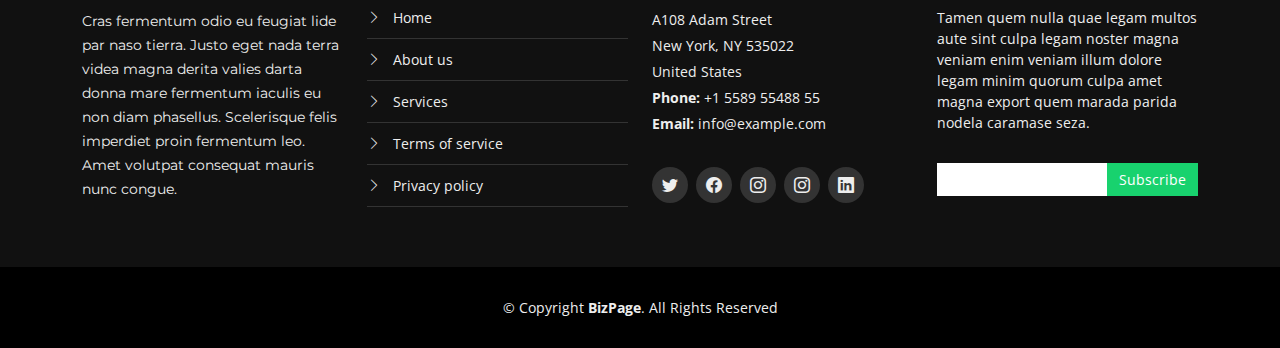
<file: blog-single.html>
<!DOCTYPE html>
<html lang="en">

<head>
  <meta charset="utf-8">
  <meta content="width=device-width, initial-scale=1.0" name="viewport">

  <title>Blog Single - BizPage Bootstrap Template</title>
  <meta content="" name="description">
  <meta content="" name="keywords">

  <!-- Favicons -->
  <link href="assets/img/favicon.png" rel="icon">
  <link href="assets/img/apple-touch-icon.png" rel="apple-touch-icon">

  <!-- Google Fonts -->
  <link href="https://fonts.googleapis.com/css?family=Open+Sans:300,300i,400,400i,700,700i|Montserrat:300,400,500,700" rel="stylesheet">

  <!-- Vendor CSS Files -->
  <link href="assets/vendor/animate.css/animate.min.css" rel="stylesheet">
  <link href="assets/vendor/aos/aos.css" rel="stylesheet">
  <link href="assets/vendor/bootstrap/css/bootstrap.min.css" rel="stylesheet">
  <link href="assets/vendor/bootstrap-icons/bootstrap-icons.css" rel="stylesheet">
  <link href="assets/vendor/glightbox/css/glightbox.min.css" rel="stylesheet">
  <link href="assets/vendor/swiper/swiper-bundle.min.css" rel="stylesheet">

  <!-- Template Main CSS File -->
  <link href="assets/css/style.css" rel="stylesheet">

</head>

<body>

  <!-- ======= Header ======= -->
  <header id="header" class="fixed-top d-flex align-items-center ">
    <div class="container-fluid">

      <div class="row justify-content-center align-items-center">
        <div class="col-xl-11 d-flex align-items-center justify-content-between">
          <h1 class="logo"><a href="index.html">BizPage</a></h1>
          
          <nav id="navbar" class="navbar">
            <ul>
              <li><a class="nav-link scrollto " href="#hero">Home</a></li>
              <li><a class="nav-link scrollto" href="#about">About</a></li>
              <li><a class="nav-link scrollto" href="#services">Services</a></li>
              <li><a class="nav-link scrollto " href="#portfolio">Portfolio</a></li>
              <li><a class="nav-link scrollto" href="#team">Team</a></li>
              <li><a class="nav-link  active" href="blog.html">Blog</a></li>
              <li class="dropdown"><a href="#"><span>Drop Down</span> <i class="bi bi-chevron-down"></i></a>
                <ul>
                  <li><a href="#">Drop Down 1</a></li>
                  <li class="dropdown"><a href="#"><span>Deep Drop Down</span> <i class="bi bi-chevron-right"></i></a>
                    <ul>
                      <li><a href="#">Deep Drop Down 1</a></li>
                      <li><a href="#">Deep Drop Down 2</a></li>
                      <li><a href="#">Deep Drop Down 3</a></li>
                      <li><a href="#">Deep Drop Down 4</a></li>
                      <li><a href="#">Deep Drop Down 5</a></li>
                    </ul>
                  </li>
                  <li><a href="#">Drop Down 2</a></li>
                  <li><a href="#">Drop Down 3</a></li>
                  <li><a href="#">Drop Down 4</a></li>
                </ul>
              </li>
              <li><a class="nav-link scrollto" href="#contact">Contact</a></li>
            </ul>
            <i class="bi bi-list mobile-nav-toggle"></i>
          </nav><!-- .navbar -->
        </div>
      </div>

    </div>
  </header><!-- End Header -->

  <main id="main">

    <!-- ======= Breadcrumbs ======= -->
    <section id="breadcrumbs" class="breadcrumbs">
      <div class="container">

        <ol>
          <li><a href="index.html">Home</a></li>
          <li><a href="blog.html">Blog</a></li>
        </ol>
        <h2>Blog Single</h2>

      </div>
    </section><!-- End Breadcrumbs -->

    <!-- ======= Blog Single Section ======= -->
    <section id="blog" class="blog">
      <div class="container" data-aos="fade-up">

        <div class="row">

          <div class="col-lg-8 entries">

            <article class="entry entry-single">

              <div class="entry-img">
                <img src="assets/img/blog/blog-1.jpg" alt="" class="img-fluid">
              </div>

              <h2 class="entry-title">
                <a href="blog-single.html">Dolorum optio tempore voluptas dignissimos cumque fuga qui quibusdam quia</a>
              </h2>

              <div class="entry-meta">
                <ul>
                  <li class="d-flex align-items-center"><i class="bi bi-person"></i> <a href="blog-single.html">John Doe</a></li>
                  <li class="d-flex align-items-center"><i class="bi bi-clock"></i> <a href="blog-single.html"><time datetime="2020-01-01">Jan 1, 2020</time></a></li>
                  <li class="d-flex align-items-center"><i class="bi bi-chat-dots"></i> <a href="blog-single.html">12 Comments</a></li>
                </ul>
              </div>

              <div class="entry-content">
                <p>
                  Similique neque nam consequuntur ad non maxime aliquam quas. Quibusdam animi praesentium. Aliquam et laboriosam eius aut nostrum quidem aliquid dicta.
                  Et eveniet enim. Qui velit est ea dolorem doloremque deleniti aperiam unde soluta. Est cum et quod quos aut ut et sit sunt. Voluptate porro consequatur assumenda perferendis dolore.
                </p>

                <p>
                  Sit repellat hic cupiditate hic ut nemo. Quis nihil sunt non reiciendis. Sequi in accusamus harum vel aspernatur. Excepturi numquam nihil cumque odio. Et voluptate cupiditate.
                </p>

                <blockquote>
                  <p>
                    Et vero doloremque tempore voluptatem ratione vel aut. Deleniti sunt animi aut. Aut eos aliquam doloribus minus autem quos.
                  </p>
                </blockquote>

                <p>
                  Sed quo laboriosam qui architecto. Occaecati repellendus omnis dicta inventore tempore provident voluptas mollitia aliquid. Id repellendus quia. Asperiores nihil magni dicta est suscipit perspiciatis. Voluptate ex rerum assumenda dolores nihil quaerat.
                  Dolor porro tempora et quibusdam voluptas. Beatae aut at ad qui tempore corrupti velit quisquam rerum. Omnis dolorum exercitationem harum qui qui blanditiis neque.
                  Iusto autem itaque. Repudiandae hic quae aspernatur ea neque qui. Architecto voluptatem magni. Vel magnam quod et tempora deleniti error rerum nihil tempora.
                </p>

                <h3>Et quae iure vel ut odit alias.</h3>
                <p>
                  Officiis animi maxime nulla quo et harum eum quis a. Sit hic in qui quos fugit ut rerum atque. Optio provident dolores atque voluptatem rem excepturi molestiae qui. Voluptatem laborum omnis ullam quibusdam perspiciatis nulla nostrum. Voluptatum est libero eum nesciunt aliquid qui.
                  Quia et suscipit non sequi. Maxime sed odit. Beatae nesciunt nesciunt accusamus quia aut ratione aspernatur dolor. Sint harum eveniet dicta exercitationem minima. Exercitationem omnis asperiores natus aperiam dolor consequatur id ex sed. Quibusdam rerum dolores sint consequatur quidem ea.
                  Beatae minima sunt libero soluta sapiente in rem assumenda. Et qui odit voluptatem. Cum quibusdam voluptatem voluptatem accusamus mollitia aut atque aut.
                </p>
                <img src="assets/img/blog/blog-inside-post.jpg" class="img-fluid" alt="">

                <h3>Ut repellat blanditiis est dolore sunt dolorum quae.</h3>
                <p>
                  Rerum ea est assumenda pariatur quasi et quam. Facilis nam porro amet nostrum. In assumenda quia quae a id praesentium. Quos deleniti libero sed occaecati aut porro autem. Consectetur sed excepturi sint non placeat quia repellat incidunt labore. Autem facilis hic dolorum dolores vel.
                  Consectetur quasi id et optio praesentium aut asperiores eaque aut. Explicabo omnis quibusdam esse. Ex libero illum iusto totam et ut aut blanditiis. Veritatis numquam ut illum ut a quam vitae.
                </p>
                <p>
                  Alias quia non aliquid. Eos et ea velit. Voluptatem maxime enim omnis ipsa voluptas incidunt. Nulla sit eaque mollitia nisi asperiores est veniam.
                </p>

              </div>

              <div class="entry-footer">
                <i class="bi bi-folder"></i>
                <ul class="cats">
                  <li><a href="#">Business</a></li>
                </ul>

                <i class="bi bi-tags"></i>
                <ul class="tags">
                  <li><a href="#">Creative</a></li>
                  <li><a href="#">Tips</a></li>
                  <li><a href="#">Marketing</a></li>
                </ul>
              </div>

            </article><!-- End blog entry -->

            <div class="blog-author d-flex align-items-center">
              <img src="assets/img/blog/blog-author.jpg" class="rounded-circle float-left" alt="">
              <div>
                <h4>Jane Smith</h4>
                <div class="social-links">
                  <a href="https://twitters.com/#"><i class="bi bi-twitter"></i></a>
                  <a href="https://facebook.com/#"><i class="bi bi-facebook"></i></a>
                  <a href="https://instagram.com/#"><i class="biu bi-instagram"></i></a>
                </div>
                <p>
                  Itaque quidem optio quia voluptatibus dolorem dolor. Modi eum sed possimus accusantium. Quas repellat voluptatem officia numquam sint aspernatur voluptas. Esse et accusantium ut unde voluptas.
                </p>
              </div>
            </div><!-- End blog author bio -->

            <div class="blog-comments">

              <h4 class="comments-count">8 Comments</h4>

              <div id="comment-1" class="comment">
                <div class="d-flex">
                  <div class="comment-img"><img src="assets/img/blog/comments-1.jpg" alt=""></div>
                  <div>
                    <h5><a href="">Georgia Reader</a> <a href="#" class="reply"><i class="bi bi-reply-fill"></i> Reply</a></h5>
                    <time datetime="2020-01-01">01 Jan, 2020</time>
                    <p>
                      Et rerum totam nisi. Molestiae vel quam dolorum vel voluptatem et et. Est ad aut sapiente quis molestiae est qui cum soluta.
                      Vero aut rerum vel. Rerum quos laboriosam placeat ex qui. Sint qui facilis et.
                    </p>
                  </div>
                </div>
              </div><!-- End comment #1 -->

              <div id="comment-2" class="comment">
                <div class="d-flex">
                  <div class="comment-img"><img src="assets/img/blog/comments-2.jpg" alt=""></div>
                  <div>
                    <h5><a href="">Aron Alvarado</a> <a href="#" class="reply"><i class="bi bi-reply-fill"></i> Reply</a></h5>
                    <time datetime="2020-01-01">01 Jan, 2020</time>
                    <p>
                      Ipsam tempora sequi voluptatem quis sapiente non. Autem itaque eveniet saepe. Officiis illo ut beatae.
                    </p>
                  </div>
                </div>

                <div id="comment-reply-1" class="comment comment-reply">
                  <div class="d-flex">
                    <div class="comment-img"><img src="assets/img/blog/comments-3.jpg" alt=""></div>
                    <div>
                      <h5><a href="">Lynda Small</a> <a href="#" class="reply"><i class="bi bi-reply-fill"></i> Reply</a></h5>
                      <time datetime="2020-01-01">01 Jan, 2020</time>
                      <p>
                        Enim ipsa eum fugiat fuga repellat. Commodi quo quo dicta. Est ullam aspernatur ut vitae quia mollitia id non. Qui ad quas nostrum rerum sed necessitatibus aut est. Eum officiis sed repellat maxime vero nisi natus. Amet nesciunt nesciunt qui illum omnis est et dolor recusandae.

                        Recusandae sit ad aut impedit et. Ipsa labore dolor impedit et natus in porro aut. Magnam qui cum. Illo similique occaecati nihil modi eligendi. Pariatur distinctio labore omnis incidunt et illum. Expedita et dignissimos distinctio laborum minima fugiat.

                        Libero corporis qui. Nam illo odio beatae enim ducimus. Harum reiciendis error dolorum non autem quisquam vero rerum neque.
                      </p>
                    </div>
                  </div>

                  <div id="comment-reply-2" class="comment comment-reply">
                    <div class="d-flex">
                      <div class="comment-img"><img src="assets/img/blog/comments-4.jpg" alt=""></div>
                      <div>
                        <h5><a href="">Sianna Ramsay</a> <a href="#" class="reply"><i class="bi bi-reply-fill"></i> Reply</a></h5>
                        <time datetime="2020-01-01">01 Jan, 2020</time>
                        <p>
                          Et dignissimos impedit nulla et quo distinctio ex nemo. Omnis quia dolores cupiditate et. Ut unde qui eligendi sapiente omnis ullam. Placeat porro est commodi est officiis voluptas repellat quisquam possimus. Perferendis id consectetur necessitatibus.
                        </p>
                      </div>
                    </div>

                  </div><!-- End comment reply #2-->

                </div><!-- End comment reply #1-->

              </div><!-- End comment #2-->

              <div id="comment-3" class="comment">
                <div class="d-flex">
                  <div class="comment-img"><img src="assets/img/blog/comments-5.jpg" alt=""></div>
                  <div>
                    <h5><a href="">Nolan Davidson</a> <a href="#" class="reply"><i class="bi bi-reply-fill"></i> Reply</a></h5>
                    <time datetime="2020-01-01">01 Jan, 2020</time>
                    <p>
                      Distinctio nesciunt rerum reprehenderit sed. Iste omnis eius repellendus quia nihil ut accusantium tempore. Nesciunt expedita id dolor exercitationem aspernatur aut quam ut. Voluptatem est accusamus iste at.
                      Non aut et et esse qui sit modi neque. Exercitationem et eos aspernatur. Ea est consequuntur officia beatae ea aut eos soluta. Non qui dolorum voluptatibus et optio veniam. Quam officia sit nostrum dolorem.
                    </p>
                  </div>
                </div>

              </div><!-- End comment #3 -->

              <div id="comment-4" class="comment">
                <div class="d-flex">
                  <div class="comment-img"><img src="assets/img/blog/comments-6.jpg" alt=""></div>
                  <div>
                    <h5><a href="">Kay Duggan</a> <a href="#" class="reply"><i class="bi bi-reply-fill"></i> Reply</a></h5>
                    <time datetime="2020-01-01">01 Jan, 2020</time>
                    <p>
                      Dolorem atque aut. Omnis doloremque blanditiis quia eum porro quis ut velit tempore. Cumque sed quia ut maxime. Est ad aut cum. Ut exercitationem non in fugiat.
                    </p>
                  </div>
                </div>

              </div><!-- End comment #4 -->

              <div class="reply-form">
                <h4>Leave a Reply</h4>
                <p>Your email address will not be published. Required fields are marked * </p>
                <form action="">
                  <div class="row">
                    <div class="col-md-6 form-group">
                      <input name="name" type="text" class="form-control" placeholder="Your Name*">
                    </div>
                    <div class="col-md-6 form-group">
                      <input name="email" type="text" class="form-control" placeholder="Your Email*">
                    </div>
                  </div>
                  <div class="row">
                    <div class="col form-group">
                      <input name="website" type="text" class="form-control" placeholder="Your Website">
                    </div>
                  </div>
                  <div class="row">
                    <div class="col form-group">
                      <textarea name="comment" class="form-control" placeholder="Your Comment*"></textarea>
                    </div>
                  </div>
                  <button type="submit" class="btn btn-primary">Post Comment</button>

                </form>

              </div>

            </div><!-- End blog comments -->

          </div><!-- End blog entries list -->

          <div class="col-lg-4">

            <div class="sidebar">

              <h3 class="sidebar-title">Search</h3>
              <div class="sidebar-item search-form">
                <form action="">
                  <input type="text" class="form-control">
                  <button type="submit"><i class="bi bi-search"></i></button>
                </form>
              </div><!-- End sidebar search formn-->

              <h3 class="sidebar-title">Categories</h3>
              <div class="sidebar-item categories">
                <ul>
                  <li><a href="#">General <span>(25)</span></a></li>
                  <li><a href="#">Lifestyle <span>(12)</span></a></li>
                  <li><a href="#">Travel <span>(5)</span></a></li>
                  <li><a href="#">Design <span>(22)</span></a></li>
                  <li><a href="#">Creative <span>(8)</span></a></li>
                  <li><a href="#">Educaion <span>(14)</span></a></li>
                </ul>
              </div><!-- End sidebar categories-->

              <h3 class="sidebar-title">Recent Posts</h3>
              <div class="sidebar-item recent-posts">
                <div class="post-item clearfix">
                  <img src="assets/img/blog/blog-recent-1.jpg" alt="">
                  <h4><a href="blog-single.html">Nihil blanditiis at in nihil autem</a></h4>
                  <time datetime="2020-01-01">Jan 1, 2020</time>
                </div>

                <div class="post-item clearfix">
                  <img src="assets/img/blog/blog-recent-2.jpg" alt="">
                  <h4><a href="blog-single.html">Quidem autem et impedit</a></h4>
                  <time datetime="2020-01-01">Jan 1, 2020</time>
                </div>

                <div class="post-item clearfix">
                  <img src="assets/img/blog/blog-recent-3.jpg" alt="">
                  <h4><a href="blog-single.html">Id quia et et ut maxime similique occaecati ut</a></h4>
                  <time datetime="2020-01-01">Jan 1, 2020</time>
                </div>

                <div class="post-item clearfix">
                  <img src="assets/img/blog/blog-recent-4.jpg" alt="">
                  <h4><a href="blog-single.html">Laborum corporis quo dara net para</a></h4>
                  <time datetime="2020-01-01">Jan 1, 2020</time>
                </div>

                <div class="post-item clearfix">
                  <img src="assets/img/blog/blog-recent-5.jpg" alt="">
                  <h4><a href="blog-single.html">Et dolores corrupti quae illo quod dolor</a></h4>
                  <time datetime="2020-01-01">Jan 1, 2020</time>
                </div>

              </div><!-- End sidebar recent posts-->

              <h3 class="sidebar-title">Tags</h3>
              <div class="sidebar-item tags">
                <ul>
                  <li><a href="#">App</a></li>
                  <li><a href="#">IT</a></li>
                  <li><a href="#">Business</a></li>
                  <li><a href="#">Mac</a></li>
                  <li><a href="#">Design</a></li>
                  <li><a href="#">Office</a></li>
                  <li><a href="#">Creative</a></li>
                  <li><a href="#">Studio</a></li>
                  <li><a href="#">Smart</a></li>
                  <li><a href="#">Tips</a></li>
                  <li><a href="#">Marketing</a></li>
                </ul>
              </div><!-- End sidebar tags-->

            </div><!-- End sidebar -->

          </div><!-- End blog sidebar -->

        </div>

      </div>
    </section><!-- End Blog Single Section -->

  </main><!-- End #main -->

  <!-- ======= Footer ======= -->
  <footer id="footer">
    <div class="footer-top">
      <div class="container">
        <div class="row">

          <div class="col-lg-3 col-md-6 footer-info">
            <h3>BizPage</h3>
            <p>Cras fermentum odio eu feugiat lide par naso tierra. Justo eget nada terra videa magna derita valies darta donna mare fermentum iaculis eu non diam phasellus. Scelerisque felis imperdiet proin fermentum leo. Amet volutpat consequat mauris nunc congue.</p>
          </div>

          <div class="col-lg-3 col-md-6 footer-links">
            <h4>Useful Links</h4>
            <ul>
              <li><i class="bi bi-chevron-right"></i> <a href="#">Home</a></li>
              <li><i class="bi bi-chevron-right"></i> <a href="#">About us</a></li>
              <li><i class="bi bi-chevron-right"></i> <a href="#">Services</a></li>
              <li><i class="bi bi-chevron-right"></i> <a href="#">Terms of service</a></li>
              <li><i class="bi bi-chevron-right"></i> <a href="#">Privacy policy</a></li>
            </ul>
          </div>

          <div class="col-lg-3 col-md-6 footer-contact">
            <h4>Contact Us</h4>
            <p>
              A108 Adam Street <br>
              New York, NY 535022<br>
              United States <br>
              <strong>Phone:</strong> +1 5589 55488 55<br>
              <strong>Email:</strong> info@example.com<br>
            </p>

            <div class="social-links">
              <a href="#" class="twitter"><i class="bi bi-twitter"></i></a>
              <a href="#" class="facebook"><i class="bi bi-facebook"></i></a>
              <a href="#" class="instagram"><i class="bi bi-instagram"></i></a>
              <a href="#" class="instagram"><i class="bi bi-instagram"></i></a>
              <a href="#" class="linkedin"><i class="bi bi-linkedin"></i></a>
            </div>

          </div>

          <div class="col-lg-3 col-md-6 footer-newsletter">
            <h4>Our Newsletter</h4>
            <p>Tamen quem nulla quae legam multos aute sint culpa legam noster magna veniam enim veniam illum dolore legam minim quorum culpa amet magna export quem marada parida nodela caramase seza.</p>
            <form action="" method="post">
              <input type="email" name="email"><input type="submit" value="Subscribe">
            </form>
          </div>

        </div>
      </div>
    </div>

    <div class="container">
      <div class="copyright">
        &copy; Copyright <strong>BizPage</strong>. All Rights Reserved
      </div>
      <div class="credits">
      
      </div>
    </div>
  </footer><!-- End Footer -->

  <a href="#" class="back-to-top d-flex align-items-center justify-content-center"><i class="bi bi-arrow-up-short"></i></a>
  
  <script src="assets/vendor/purecounter/purecounter_vanilla.js"></script>
  <script src="assets/vendor/aos/aos.js"></script>
  <script src="assets/vendor/bootstrap/js/bootstrap.bundle.min.js"></script>
  <script src="assets/vendor/glightbox/js/glightbox.min.js"></script>
  <script src="assets/vendor/isotope-layout/isotope.pkgd.min.js"></script>
  <script src="assets/vendor/swiper/swiper-bundle.min.js"></script>
  <script src="assets/vendor/waypoints/noframework.waypoints.js"></script>
  <script src="assets/vendor/php-email-form/validate.js"></script>

  <script src="assets/js/main.js"></script>

</body>

</html>
</file>
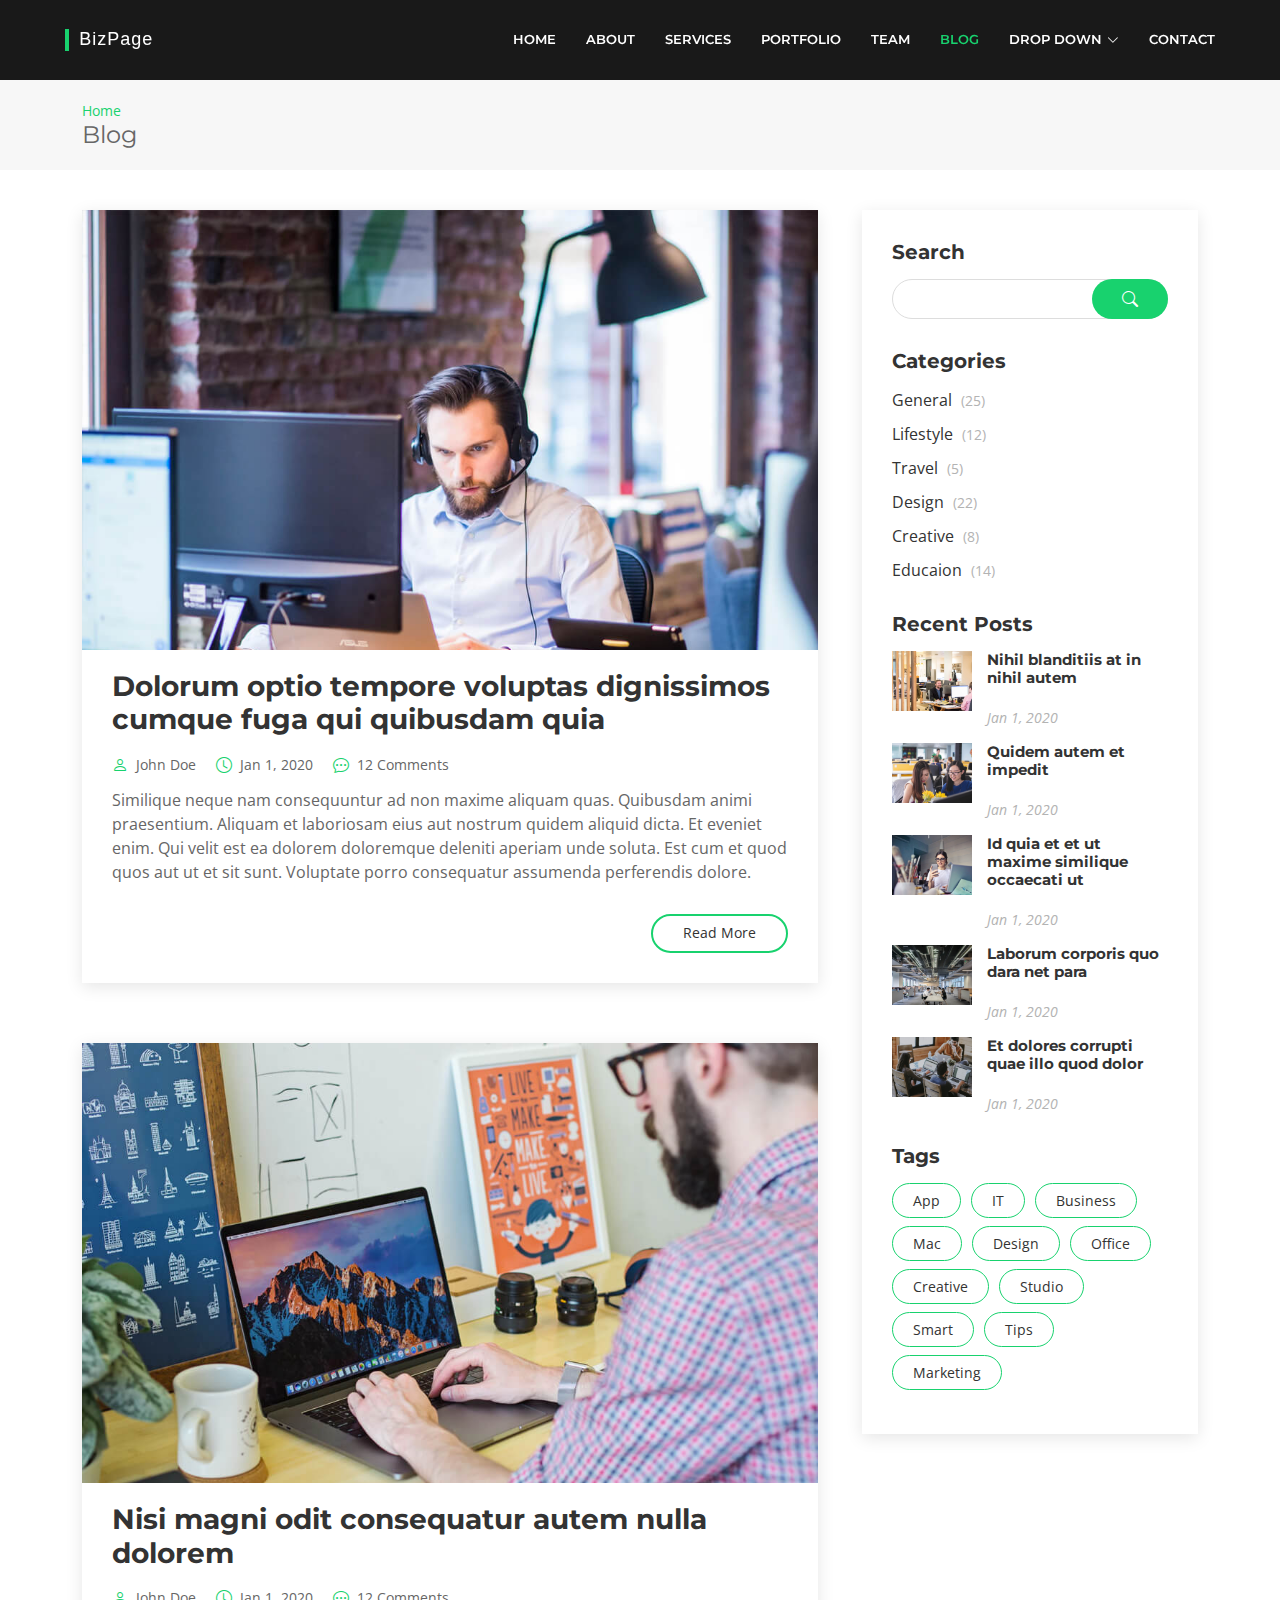
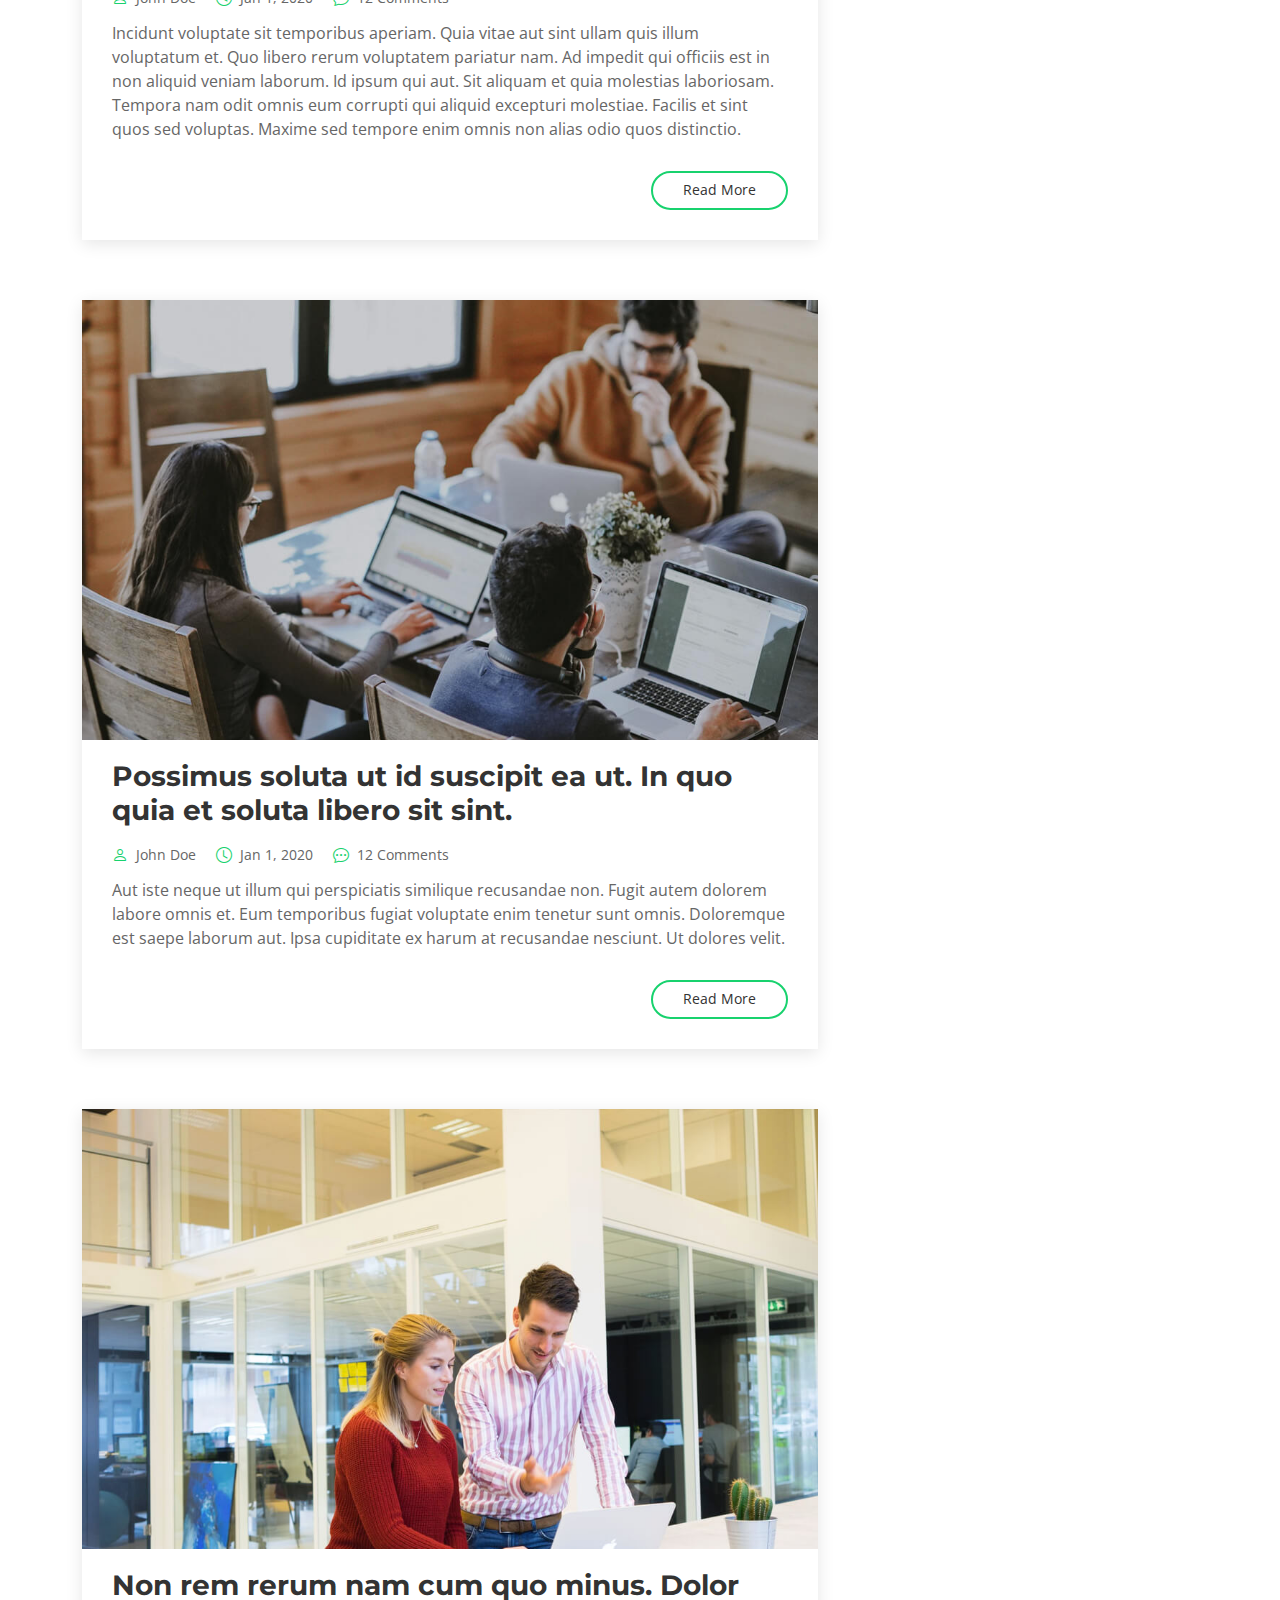
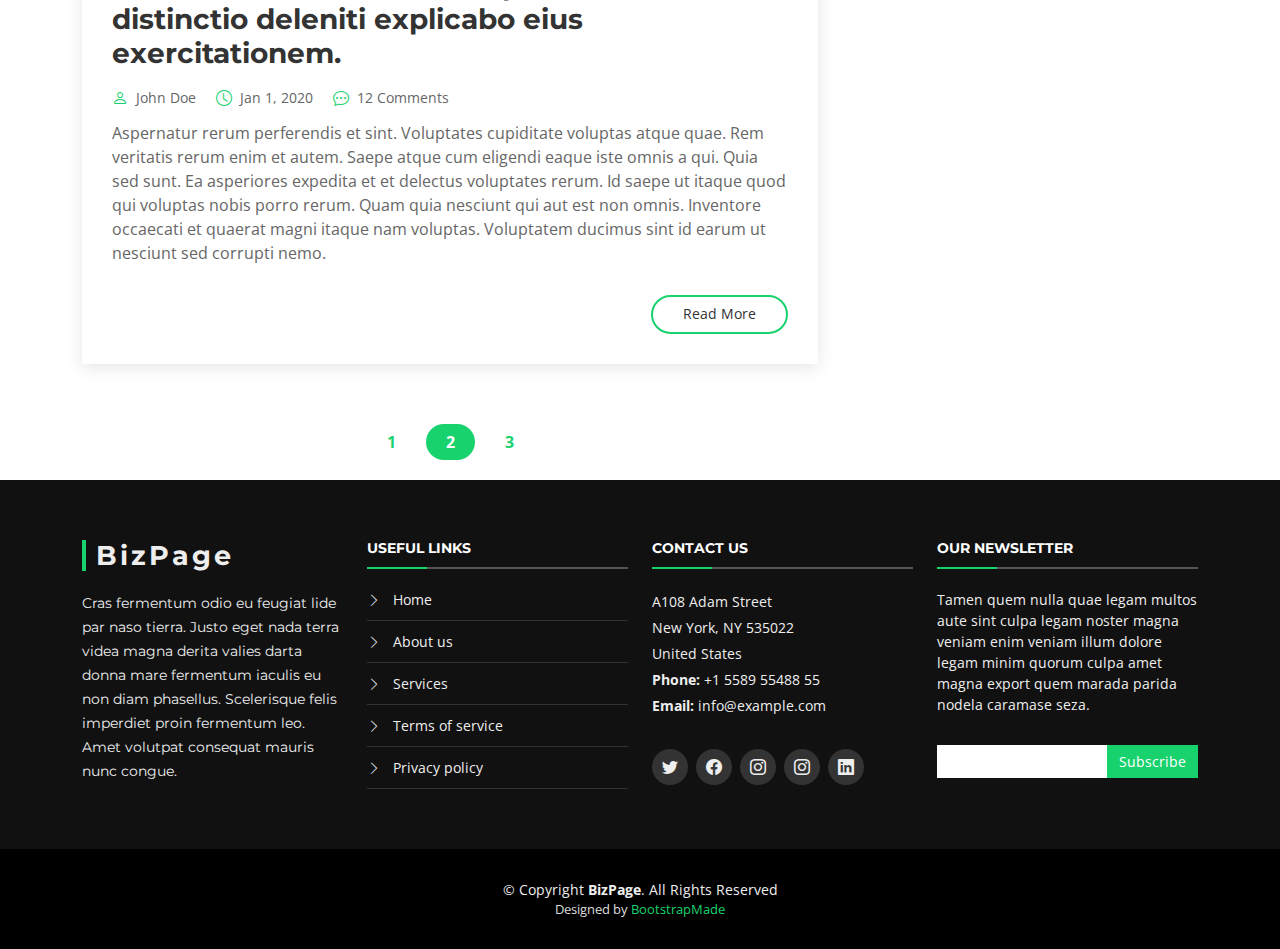
<file: blog.html>
<!DOCTYPE html>
<html lang="en">

<head>
  <meta charset="utf-8">
  <meta content="width=device-width, initial-scale=1.0" name="viewport">

  <title>Blog - BizPage Bootstrap Template</title>
  <meta content="" name="description">
  <meta content="" name="keywords">

  <!-- Favicons -->
  <link href="assets/img/favicon.png" rel="icon">
  <link href="assets/img/apple-touch-icon.png" rel="apple-touch-icon">

  <!-- Google Fonts -->
  <link href="https://fonts.googleapis.com/css?family=Open+Sans:300,300i,400,400i,700,700i|Montserrat:300,400,500,700" rel="stylesheet">

  <!-- Vendor CSS Files -->
  <link href="assets/vendor/animate.css/animate.min.css" rel="stylesheet">
  <link href="assets/vendor/aos/aos.css" rel="stylesheet">
  <link href="assets/vendor/bootstrap/css/bootstrap.min.css" rel="stylesheet">
  <link href="assets/vendor/bootstrap-icons/bootstrap-icons.css" rel="stylesheet">
  <link href="assets/vendor/glightbox/css/glightbox.min.css" rel="stylesheet">
  <link href="assets/vendor/swiper/swiper-bundle.min.css" rel="stylesheet">

  <!-- Template Main CSS File -->
  <link href="assets/css/style.css" rel="stylesheet">

  <!-- =======================================================
  * Template Name: BizPage
  * Template URL: https://bootstrapmade.com/bizpage-bootstrap-business-template/
  * Updated: Mar 17 2024 with Bootstrap v5.3.3
  * Author: BootstrapMade.com
  * License: https://bootstrapmade.com/license/
  ======================================================== -->
</head>

<body>

  <!-- ======= Header ======= -->
  <header id="header" class="fixed-top d-flex align-items-center ">
    <div class="container-fluid">

      <div class="row justify-content-center align-items-center">
        <div class="col-xl-11 d-flex align-items-center justify-content-between">
          <h1 class="logo"><a href="index.html">BizPage</a></h1>
          <!-- Uncomment below if you prefer to use an image logo -->
          <!-- <a href="index.html" class="logo"><img src="assets/img/logo.png" alt="" class="img-fluid"></a>-->

          <nav id="navbar" class="navbar">
            <ul>
              <li><a class="nav-link scrollto " href="#hero">Home</a></li>
              <li><a class="nav-link scrollto" href="#about">About</a></li>
              <li><a class="nav-link scrollto" href="#services">Services</a></li>
              <li><a class="nav-link scrollto " href="#portfolio">Portfolio</a></li>
              <li><a class="nav-link scrollto" href="#team">Team</a></li>
              <li><a class="nav-link  active" href="blog.html">Blog</a></li>
              <li class="dropdown"><a href="#"><span>Drop Down</span> <i class="bi bi-chevron-down"></i></a>
                <ul>
                  <li><a href="#">Drop Down 1</a></li>
                  <li class="dropdown"><a href="#"><span>Deep Drop Down</span> <i class="bi bi-chevron-right"></i></a>
                    <ul>
                      <li><a href="#">Deep Drop Down 1</a></li>
                      <li><a href="#">Deep Drop Down 2</a></li>
                      <li><a href="#">Deep Drop Down 3</a></li>
                      <li><a href="#">Deep Drop Down 4</a></li>
                      <li><a href="#">Deep Drop Down 5</a></li>
                    </ul>
                  </li>
                  <li><a href="#">Drop Down 2</a></li>
                  <li><a href="#">Drop Down 3</a></li>
                  <li><a href="#">Drop Down 4</a></li>
                </ul>
              </li>
              <li><a class="nav-link scrollto" href="#contact">Contact</a></li>
            </ul>
            <i class="bi bi-list mobile-nav-toggle"></i>
          </nav><!-- .navbar -->
        </div>
      </div>

    </div>
  </header><!-- End Header -->

  <main id="main">

    <!-- ======= Breadcrumbs ======= -->
    <section id="breadcrumbs" class="breadcrumbs">
      <div class="container">

        <ol>
          <li><a href="index.html">Home</a></li>
        </ol>
        <h2>Blog</h2>

      </div>
    </section><!-- End Breadcrumbs -->

    <!-- ======= Blog Section ======= -->
    <section id="blog" class="blog">
      <div class="container" data-aos="fade-up">

        <div class="row">

          <div class="col-lg-8 entries">

            <article class="entry">

              <div class="entry-img">
                <img src="assets/img/blog/blog-1.jpg" alt="" class="img-fluid">
              </div>

              <h2 class="entry-title">
                <a href="blog-single.html">Dolorum optio tempore voluptas dignissimos cumque fuga qui quibusdam quia</a>
              </h2>

              <div class="entry-meta">
                <ul>
                  <li class="d-flex align-items-center"><i class="bi bi-person"></i> <a href="blog-single.html">John Doe</a></li>
                  <li class="d-flex align-items-center"><i class="bi bi-clock"></i> <a href="blog-single.html"><time datetime="2020-01-01">Jan 1, 2020</time></a></li>
                  <li class="d-flex align-items-center"><i class="bi bi-chat-dots"></i> <a href="blog-single.html">12 Comments</a></li>
                </ul>
              </div>

              <div class="entry-content">
                <p>
                  Similique neque nam consequuntur ad non maxime aliquam quas. Quibusdam animi praesentium. Aliquam et laboriosam eius aut nostrum quidem aliquid dicta.
                  Et eveniet enim. Qui velit est ea dolorem doloremque deleniti aperiam unde soluta. Est cum et quod quos aut ut et sit sunt. Voluptate porro consequatur assumenda perferendis dolore.
                </p>
                <div class="read-more">
                  <a href="blog-single.html">Read More</a>
                </div>
              </div>

            </article><!-- End blog entry -->

            <article class="entry">

              <div class="entry-img">
                <img src="assets/img/blog/blog-2.jpg" alt="" class="img-fluid">
              </div>

              <h2 class="entry-title">
                <a href="blog-single.html">Nisi magni odit consequatur autem nulla dolorem</a>
              </h2>

              <div class="entry-meta">
                <ul>
                  <li class="d-flex align-items-center"><i class="bi bi-person"></i> <a href="blog-single.html">John Doe</a></li>
                  <li class="d-flex align-items-center"><i class="bi bi-clock"></i> <a href="blog-single.html"><time datetime="2020-01-01">Jan 1, 2020</time></a></li>
                  <li class="d-flex align-items-center"><i class="bi bi-chat-dots"></i> <a href="blog-single.html">12 Comments</a></li>
                </ul>
              </div>

              <div class="entry-content">
                <p>
                  Incidunt voluptate sit temporibus aperiam. Quia vitae aut sint ullam quis illum voluptatum et. Quo libero rerum voluptatem pariatur nam.
                  Ad impedit qui officiis est in non aliquid veniam laborum. Id ipsum qui aut. Sit aliquam et quia molestias laboriosam. Tempora nam odit omnis eum corrupti qui aliquid excepturi molestiae. Facilis et sint quos sed voluptas. Maxime sed tempore enim omnis non alias odio quos distinctio.
                </p>
                <div class="read-more">
                  <a href="blog-single.html">Read More</a>
                </div>
              </div>

            </article><!-- End blog entry -->

            <article class="entry">

              <div class="entry-img">
                <img src="assets/img/blog/blog-3.jpg" alt="" class="img-fluid">
              </div>

              <h2 class="entry-title">
                <a href="blog-single.html">Possimus soluta ut id suscipit ea ut. In quo quia et soluta libero sit sint.</a>
              </h2>

              <div class="entry-meta">
                <ul>
                  <li class="d-flex align-items-center"><i class="bi bi-person"></i> <a href="blog-single.html">John Doe</a></li>
                  <li class="d-flex align-items-center"><i class="bi bi-clock"></i> <a href="blog-single.html"><time datetime="2020-01-01">Jan 1, 2020</time></a></li>
                  <li class="d-flex align-items-center"><i class="bi bi-chat-dots"></i> <a href="blog-single.html">12 Comments</a></li>
                </ul>
              </div>

              <div class="entry-content">
                <p>
                  Aut iste neque ut illum qui perspiciatis similique recusandae non. Fugit autem dolorem labore omnis et. Eum temporibus fugiat voluptate enim tenetur sunt omnis.
                  Doloremque est saepe laborum aut. Ipsa cupiditate ex harum at recusandae nesciunt. Ut dolores velit.
                </p>
                <div class="read-more">
                  <a href="blog-single.html">Read More</a>
                </div>
              </div>

            </article><!-- End blog entry -->

            <article class="entry">

              <div class="entry-img">
                <img src="assets/img/blog/blog-4.jpg" alt="" class="img-fluid">
              </div>

              <h2 class="entry-title">
                <a href="blog-single.html">Non rem rerum nam cum quo minus. Dolor distinctio deleniti explicabo eius exercitationem.</a>
              </h2>

              <div class="entry-meta">
                <ul>
                  <li class="d-flex align-items-center"><i class="bi bi-person"></i> <a href="blog-single.html">John Doe</a></li>
                  <li class="d-flex align-items-center"><i class="bi bi-clock"></i> <a href="blog-single.html"><time datetime="2020-01-01">Jan 1, 2020</time></a></li>
                  <li class="d-flex align-items-center"><i class="bi bi-chat-dots"></i> <a href="blog-single.html">12 Comments</a></li>
                </ul>
              </div>

              <div class="entry-content">
                <p>
                  Aspernatur rerum perferendis et sint. Voluptates cupiditate voluptas atque quae. Rem veritatis rerum enim et autem. Saepe atque cum eligendi eaque iste omnis a qui.
                  Quia sed sunt. Ea asperiores expedita et et delectus voluptates rerum. Id saepe ut itaque quod qui voluptas nobis porro rerum. Quam quia nesciunt qui aut est non omnis. Inventore occaecati et quaerat magni itaque nam voluptas. Voluptatem ducimus sint id earum ut nesciunt sed corrupti nemo.
                </p>
                <div class="read-more">
                  <a href="blog-single.html">Read More</a>
                </div>
              </div>

            </article><!-- End blog entry -->

            <div class="blog-pagination">
              <ul class="justify-content-center">
                <li><a href="#">1</a></li>
                <li class="active"><a href="#">2</a></li>
                <li><a href="#">3</a></li>
              </ul>
            </div>

          </div><!-- End blog entries list -->

          <div class="col-lg-4">

            <div class="sidebar">

              <h3 class="sidebar-title">Search</h3>
              <div class="sidebar-item search-form">
                <form action="">
                  <input type="text" class="form-control">
                  <button type="submit"><i class="bi bi-search"></i></button>
                </form>
              </div><!-- End sidebar search formn-->

              <h3 class="sidebar-title">Categories</h3>
              <div class="sidebar-item categories">
                <ul>
                  <li><a href="#">General <span>(25)</span></a></li>
                  <li><a href="#">Lifestyle <span>(12)</span></a></li>
                  <li><a href="#">Travel <span>(5)</span></a></li>
                  <li><a href="#">Design <span>(22)</span></a></li>
                  <li><a href="#">Creative <span>(8)</span></a></li>
                  <li><a href="#">Educaion <span>(14)</span></a></li>
                </ul>
              </div><!-- End sidebar categories-->

              <h3 class="sidebar-title">Recent Posts</h3>
              <div class="sidebar-item recent-posts">
                <div class="post-item clearfix">
                  <img src="assets/img/blog/blog-recent-1.jpg" alt="">
                  <h4><a href="blog-single.html">Nihil blanditiis at in nihil autem</a></h4>
                  <time datetime="2020-01-01">Jan 1, 2020</time>
                </div>

                <div class="post-item clearfix">
                  <img src="assets/img/blog/blog-recent-2.jpg" alt="">
                  <h4><a href="blog-single.html">Quidem autem et impedit</a></h4>
                  <time datetime="2020-01-01">Jan 1, 2020</time>
                </div>

                <div class="post-item clearfix">
                  <img src="assets/img/blog/blog-recent-3.jpg" alt="">
                  <h4><a href="blog-single.html">Id quia et et ut maxime similique occaecati ut</a></h4>
                  <time datetime="2020-01-01">Jan 1, 2020</time>
                </div>

                <div class="post-item clearfix">
                  <img src="assets/img/blog/blog-recent-4.jpg" alt="">
                  <h4><a href="blog-single.html">Laborum corporis quo dara net para</a></h4>
                  <time datetime="2020-01-01">Jan 1, 2020</time>
                </div>

                <div class="post-item clearfix">
                  <img src="assets/img/blog/blog-recent-5.jpg" alt="">
                  <h4><a href="blog-single.html">Et dolores corrupti quae illo quod dolor</a></h4>
                  <time datetime="2020-01-01">Jan 1, 2020</time>
                </div>

              </div><!-- End sidebar recent posts-->

              <h3 class="sidebar-title">Tags</h3>
              <div class="sidebar-item tags">
                <ul>
                  <li><a href="#">App</a></li>
                  <li><a href="#">IT</a></li>
                  <li><a href="#">Business</a></li>
                  <li><a href="#">Mac</a></li>
                  <li><a href="#">Design</a></li>
                  <li><a href="#">Office</a></li>
                  <li><a href="#">Creative</a></li>
                  <li><a href="#">Studio</a></li>
                  <li><a href="#">Smart</a></li>
                  <li><a href="#">Tips</a></li>
                  <li><a href="#">Marketing</a></li>
                </ul>
              </div><!-- End sidebar tags-->

            </div><!-- End sidebar -->

          </div><!-- End blog sidebar -->

        </div>

      </div>
    </section><!-- End Blog Section -->

  </main><!-- End #main -->

  <!-- ======= Footer ======= -->
  <footer id="footer">
    <div class="footer-top">
      <div class="container">
        <div class="row">

          <div class="col-lg-3 col-md-6 footer-info">
            <h3>BizPage</h3>
            <p>Cras fermentum odio eu feugiat lide par naso tierra. Justo eget nada terra videa magna derita valies darta donna mare fermentum iaculis eu non diam phasellus. Scelerisque felis imperdiet proin fermentum leo. Amet volutpat consequat mauris nunc congue.</p>
          </div>

          <div class="col-lg-3 col-md-6 footer-links">
            <h4>Useful Links</h4>
            <ul>
              <li><i class="bi bi-chevron-right"></i> <a href="#">Home</a></li>
              <li><i class="bi bi-chevron-right"></i> <a href="#">About us</a></li>
              <li><i class="bi bi-chevron-right"></i> <a href="#">Services</a></li>
              <li><i class="bi bi-chevron-right"></i> <a href="#">Terms of service</a></li>
              <li><i class="bi bi-chevron-right"></i> <a href="#">Privacy policy</a></li>
            </ul>
          </div>

          <div class="col-lg-3 col-md-6 footer-contact">
            <h4>Contact Us</h4>
            <p>
              A108 Adam Street <br>
              New York, NY 535022<br>
              United States <br>
              <strong>Phone:</strong> +1 5589 55488 55<br>
              <strong>Email:</strong> info@example.com<br>
            </p>

            <div class="social-links">
              <a href="#" class="twitter"><i class="bi bi-twitter"></i></a>
              <a href="#" class="facebook"><i class="bi bi-facebook"></i></a>
              <a href="#" class="instagram"><i class="bi bi-instagram"></i></a>
              <a href="#" class="instagram"><i class="bi bi-instagram"></i></a>
              <a href="#" class="linkedin"><i class="bi bi-linkedin"></i></a>
            </div>

          </div>

          <div class="col-lg-3 col-md-6 footer-newsletter">
            <h4>Our Newsletter</h4>
            <p>Tamen quem nulla quae legam multos aute sint culpa legam noster magna veniam enim veniam illum dolore legam minim quorum culpa amet magna export quem marada parida nodela caramase seza.</p>
            <form action="" method="post">
              <input type="email" name="email"><input type="submit" value="Subscribe">
            </form>
          </div>

        </div>
      </div>
    </div>

    <div class="container">
      <div class="copyright">
        &copy; Copyright <strong>BizPage</strong>. All Rights Reserved
      </div>
      <div class="credits">
        <!--
        All the links in the footer should remain intact.
        You can delete the links only if you purchased the pro version.
        Licensing information: https://bootstrapmade.com/license/
        Purchase the pro version with working PHP/AJAX contact form: https://bootstrapmade.com/buy/?theme=BizPage
      -->
        Designed by <a href="https://bootstrapmade.com/">BootstrapMade</a>
      </div>
    </div>
  </footer><!-- End Footer -->

  <a href="#" class="back-to-top d-flex align-items-center justify-content-center"><i class="bi bi-arrow-up-short"></i></a>
  <!-- Uncomment below i you want to use a preloader -->
  <!-- <div id="preloader"></div> -->

  <!-- Vendor JS Files -->
  <script src="assets/vendor/purecounter/purecounter_vanilla.js"></script>
  <script src="assets/vendor/aos/aos.js"></script>
  <script src="assets/vendor/bootstrap/js/bootstrap.bundle.min.js"></script>
  <script src="assets/vendor/glightbox/js/glightbox.min.js"></script>
  <script src="assets/vendor/isotope-layout/isotope.pkgd.min.js"></script>
  <script src="assets/vendor/swiper/swiper-bundle.min.js"></script>
  <script src="assets/vendor/waypoints/noframework.waypoints.js"></script>
  <script src="assets/vendor/php-email-form/validate.js"></script>

  <!-- Template Main JS File -->
  <script src="assets/js/main.js"></script>

</body>

</html>
</file>
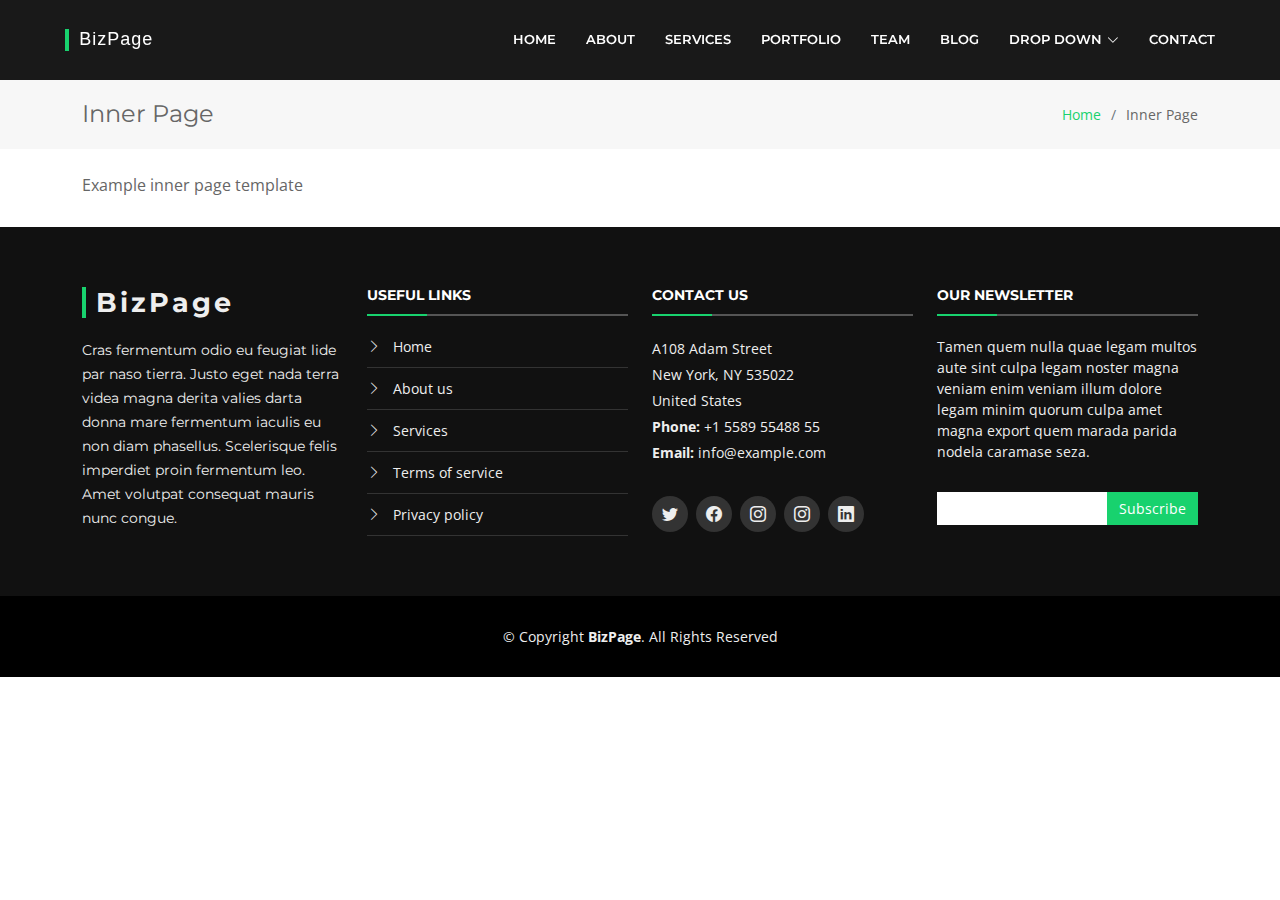
<file: inner-page.html>
<!DOCTYPE html>
<html lang="en">

<head>
  <meta charset="utf-8">
  <meta content="width=device-width, initial-scale=1.0" name="viewport">

  <title>Inner Page - BizPage Bootstrap Template</title>
  <meta content="" name="description">
  <meta content="" name="keywords">

  <!-- Favicons -->
  <link href="assets/img/favicon.png" rel="icon">
  <link href="assets/img/apple-touch-icon.png" rel="apple-touch-icon">

  <!-- Google Fonts -->
  <link href="https://fonts.googleapis.com/css?family=Open+Sans:300,300i,400,400i,700,700i|Montserrat:300,400,500,700" rel="stylesheet">

  <!-- Vendor CSS Files -->
  <link href="assets/vendor/animate.css/animate.min.css" rel="stylesheet">
  <link href="assets/vendor/aos/aos.css" rel="stylesheet">
  <link href="assets/vendor/bootstrap/css/bootstrap.min.css" rel="stylesheet">
  <link href="assets/vendor/bootstrap-icons/bootstrap-icons.css" rel="stylesheet">
  <link href="assets/vendor/glightbox/css/glightbox.min.css" rel="stylesheet">
  <link href="assets/vendor/swiper/swiper-bundle.min.css" rel="stylesheet">

  <!-- Template Main CSS File -->
  <link href="assets/css/style.css" rel="stylesheet">


</head>

<body>

  <!-- ======= Header ======= -->
  <header id="header" class="fixed-top d-flex align-items-center ">
    <div class="container-fluid">

      <div class="row justify-content-center align-items-center">
        <div class="col-xl-11 d-flex align-items-center justify-content-between">
          <h1 class="logo"><a href="index.html">BizPage</a></h1>

          <nav id="navbar" class="navbar">
            <ul>
              <li><a class="nav-link scrollto " href="#hero">Home</a></li>
              <li><a class="nav-link scrollto" href="#about">About</a></li>
              <li><a class="nav-link scrollto" href="#services">Services</a></li>
              <li><a class="nav-link scrollto " href="#portfolio">Portfolio</a></li>
              <li><a class="nav-link scrollto" href="#team">Team</a></li>
              <li><a class="nav-link  " href="blog.html">Blog</a></li>
              <li class="dropdown"><a href="#"><span>Drop Down</span> <i class="bi bi-chevron-down"></i></a>
                <ul>
                  <li><a href="#">Drop Down 1</a></li>
                  <li class="dropdown"><a href="#"><span>Deep Drop Down</span> <i class="bi bi-chevron-right"></i></a>
                    <ul>
                      <li><a href="#">Deep Drop Down 1</a></li>
                      <li><a href="#">Deep Drop Down 2</a></li>
                      <li><a href="#">Deep Drop Down 3</a></li>
                      <li><a href="#">Deep Drop Down 4</a></li>
                      <li><a href="#">Deep Drop Down 5</a></li>
                    </ul>
                  </li>
                  <li><a href="#">Drop Down 2</a></li>
                  <li><a href="#">Drop Down 3</a></li>
                  <li><a href="#">Drop Down 4</a></li>
                </ul>
              </li>
              <li><a class="nav-link scrollto" href="#contact">Contact</a></li>
            </ul>
            <i class="bi bi-list mobile-nav-toggle"></i>
          </nav><!-- .navbar -->
        </div>
      </div>

    </div>
  </header><!-- End Header -->

  <main id="main">

    <!-- ======= Breadcrumbs Section ======= -->
    <section class="breadcrumbs">
      <div class="container">

        <div class="d-flex justify-content-between align-items-center">
          <h2>Inner Page</h2>
          <ol>
            <li><a href="index.html">Home</a></li>
            <li>Inner Page</li>
          </ol>
        </div>

      </div>
    </section><!-- End Breadcrumbs Section -->

    <section class="inner-page mt-4">
      <div class="container">
        <p>
          Example inner page template
        </p>
      </div>
    </section>

  </main><!-- End #main -->

  <!-- ======= Footer ======= -->
  <footer id="footer">
    <div class="footer-top">
      <div class="container">
        <div class="row">

          <div class="col-lg-3 col-md-6 footer-info">
            <h3>BizPage</h3>
            <p>Cras fermentum odio eu feugiat lide par naso tierra. Justo eget nada terra videa magna derita valies darta donna mare fermentum iaculis eu non diam phasellus. Scelerisque felis imperdiet proin fermentum leo. Amet volutpat consequat mauris nunc congue.</p>
          </div>

          <div class="col-lg-3 col-md-6 footer-links">
            <h4>Useful Links</h4>
            <ul>
              <li><i class="bi bi-chevron-right"></i> <a href="#">Home</a></li>
              <li><i class="bi bi-chevron-right"></i> <a href="#">About us</a></li>
              <li><i class="bi bi-chevron-right"></i> <a href="#">Services</a></li>
              <li><i class="bi bi-chevron-right"></i> <a href="#">Terms of service</a></li>
              <li><i class="bi bi-chevron-right"></i> <a href="#">Privacy policy</a></li>
            </ul>
          </div>

          <div class="col-lg-3 col-md-6 footer-contact">
            <h4>Contact Us</h4>
            <p>
              A108 Adam Street <br>
              New York, NY 535022<br>
              United States <br>
              <strong>Phone:</strong> +1 5589 55488 55<br>
              <strong>Email:</strong> info@example.com<br>
            </p>

            <div class="social-links">
              <a href="#" class="twitter"><i class="bi bi-twitter"></i></a>
              <a href="#" class="facebook"><i class="bi bi-facebook"></i></a>
              <a href="#" class="instagram"><i class="bi bi-instagram"></i></a>
              <a href="#" class="instagram"><i class="bi bi-instagram"></i></a>
              <a href="#" class="linkedin"><i class="bi bi-linkedin"></i></a>
            </div>

          </div>

          <div class="col-lg-3 col-md-6 footer-newsletter">
            <h4>Our Newsletter</h4>
            <p>Tamen quem nulla quae legam multos aute sint culpa legam noster magna veniam enim veniam illum dolore legam minim quorum culpa amet magna export quem marada parida nodela caramase seza.</p>
            <form action="" method="post">
              <input type="email" name="email"><input type="submit" value="Subscribe">
            </form>
          </div>

        </div>
      </div>
    </div>

    <div class="container">
      <div class="copyright">
        &copy; Copyright <strong>BizPage</strong>. All Rights Reserved
      </div>
      <div class="credits">
      
      </div>
    </div>
  </footer><!-- End Footer -->

  <a href="#" class="back-to-top d-flex align-items-center justify-content-center"><i class="bi bi-arrow-up-short"></i></a>
  
  <script src="assets/vendor/purecounter/purecounter_vanilla.js"></script>
  <script src="assets/vendor/aos/aos.js"></script>
  <script src="assets/vendor/bootstrap/js/bootstrap.bundle.min.js"></script>
  <script src="assets/vendor/glightbox/js/glightbox.min.js"></script>
  <script src="assets/vendor/isotope-layout/isotope.pkgd.min.js"></script>
  <script src="assets/vendor/swiper/swiper-bundle.min.js"></script>
  <script src="assets/vendor/waypoints/noframework.waypoints.js"></script>
  <script src="assets/vendor/php-email-form/validate.js"></script>

  <script src="assets/js/main.js"></script>

</body>

</html>
</file>
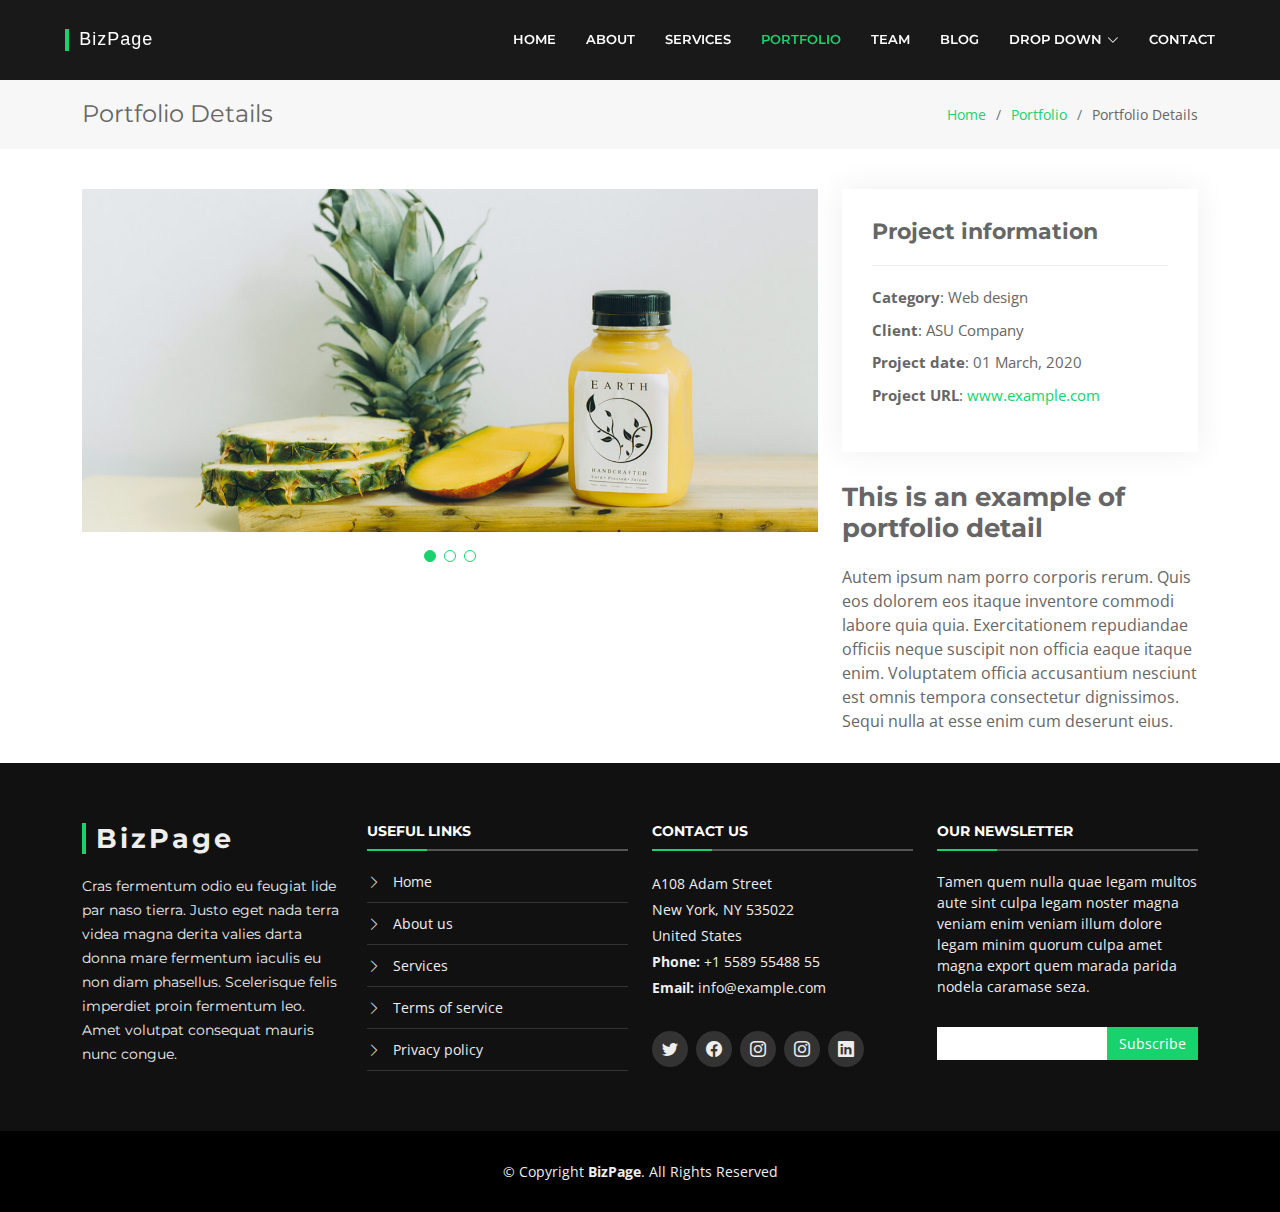
<file: portfolio-details.html>
<!DOCTYPE html>
<html lang="en">

<head>
  <meta charset="utf-8">
  <meta content="width=device-width, initial-scale=1.0" name="viewport">

  <title>Portfolio Details - BizPage Bootstrap Template</title>
  <meta content="" name="description">
  <meta content="" name="keywords">

  <!-- Favicons -->
  <link href="assets/img/favicon.png" rel="icon">
  <link href="assets/img/apple-touch-icon.png" rel="apple-touch-icon">

  <!-- Google Fonts -->
  <link href="https://fonts.googleapis.com/css?family=Open+Sans:300,300i,400,400i,700,700i|Montserrat:300,400,500,700" rel="stylesheet">

  <!-- Vendor CSS Files -->
  <link href="assets/vendor/animate.css/animate.min.css" rel="stylesheet">
  <link href="assets/vendor/aos/aos.css" rel="stylesheet">
  <link href="assets/vendor/bootstrap/css/bootstrap.min.css" rel="stylesheet">
  <link href="assets/vendor/bootstrap-icons/bootstrap-icons.css" rel="stylesheet">
  <link href="assets/vendor/glightbox/css/glightbox.min.css" rel="stylesheet">
  <link href="assets/vendor/swiper/swiper-bundle.min.css" rel="stylesheet">

  <!-- Template Main CSS File -->
  <link href="assets/css/style.css" rel="stylesheet">

</head>

<body>

  <!-- ======= Header ======= -->
  <header id="header" class="fixed-top d-flex align-items-center ">
    <div class="container-fluid">

      <div class="row justify-content-center align-items-center">
        <div class="col-xl-11 d-flex align-items-center justify-content-between">
          <h1 class="logo"><a href="index.html">BizPage</a></h1>
        
          <nav id="navbar" class="navbar">
            <ul>
              <li><a class="nav-link scrollto " href="#hero">Home</a></li>
              <li><a class="nav-link scrollto" href="#about">About</a></li>
              <li><a class="nav-link scrollto" href="#services">Services</a></li>
              <li><a class="nav-link scrollto active" href="#portfolio">Portfolio</a></li>
              <li><a class="nav-link scrollto" href="#team">Team</a></li>
              <li><a class="nav-link  " href="blog.html">Blog</a></li>
              <li class="dropdown"><a href="#"><span>Drop Down</span> <i class="bi bi-chevron-down"></i></a>
                <ul>
                  <li><a href="#">Drop Down 1</a></li>
                  <li class="dropdown"><a href="#"><span>Deep Drop Down</span> <i class="bi bi-chevron-right"></i></a>
                    <ul>
                      <li><a href="#">Deep Drop Down 1</a></li>
                      <li><a href="#">Deep Drop Down 2</a></li>
                      <li><a href="#">Deep Drop Down 3</a></li>
                      <li><a href="#">Deep Drop Down 4</a></li>
                      <li><a href="#">Deep Drop Down 5</a></li>
                    </ul>
                  </li>
                  <li><a href="#">Drop Down 2</a></li>
                  <li><a href="#">Drop Down 3</a></li>
                  <li><a href="#">Drop Down 4</a></li>
                </ul>
              </li>
              <li><a class="nav-link scrollto" href="#contact">Contact</a></li>
            </ul>
            <i class="bi bi-list mobile-nav-toggle"></i>
          </nav><!-- .navbar -->
        </div>
      </div>

    </div>
  </header><!-- End Header -->

  <main id="main">

    <!-- ======= Breadcrumbs Section ======= -->
    <section class="breadcrumbs">
      <div class="container">

        <div class="d-flex justify-content-between align-items-center">
          <h2>Portfolio Details</h2>
          <ol>
            <li><a href="index.html">Home</a></li>
            <li><a href="portfolio.html">Portfolio</a></li>
            <li>Portfolio Details</li>
          </ol>
        </div>

      </div>
    </section><!-- Breadcrumbs Section -->

    <!-- ======= Portfolio Details Section ======= -->
    <section id="portfolio-details" class="portfolio-details">
      <div class="container">

        <div class="row gy-4">

          <div class="col-lg-8">
            <div class="portfolio-details-slider swiper">
              <div class="swiper-wrapper align-items-center">

                <div class="swiper-slide">
                  <img src="assets/img/portfolio/portfolio-details-1.jpg" alt="">
                </div>

                <div class="swiper-slide">
                  <img src="assets/img/portfolio/portfolio-details-2.jpg" alt="">
                </div>

                <div class="swiper-slide">
                  <img src="assets/img/portfolio/portfolio-details-3.jpg" alt="">
                </div>

              </div>
              <div class="swiper-pagination"></div>
            </div>
          </div>

          <div class="col-lg-4">
            <div class="portfolio-info">
              <h3>Project information</h3>
              <ul>
                <li><strong>Category</strong>: Web design</li>
                <li><strong>Client</strong>: ASU Company</li>
                <li><strong>Project date</strong>: 01 March, 2020</li>
                <li><strong>Project URL</strong>: <a href="#">www.example.com</a></li>
              </ul>
            </div>
            <div class="portfolio-description">
              <h2>This is an example of portfolio detail</h2>
              <p>
                Autem ipsum nam porro corporis rerum. Quis eos dolorem eos itaque inventore commodi labore quia quia. Exercitationem repudiandae officiis neque suscipit non officia eaque itaque enim. Voluptatem officia accusantium nesciunt est omnis tempora consectetur dignissimos. Sequi nulla at esse enim cum deserunt eius.
              </p>
            </div>
          </div>

        </div>

      </div>
    </section><!-- End Portfolio Details Section -->

  </main><!-- End #main -->

  <!-- ======= Footer ======= -->
  <footer id="footer">
    <div class="footer-top">
      <div class="container">
        <div class="row">

          <div class="col-lg-3 col-md-6 footer-info">
            <h3>BizPage</h3>
            <p>Cras fermentum odio eu feugiat lide par naso tierra. Justo eget nada terra videa magna derita valies darta donna mare fermentum iaculis eu non diam phasellus. Scelerisque felis imperdiet proin fermentum leo. Amet volutpat consequat mauris nunc congue.</p>
          </div>

          <div class="col-lg-3 col-md-6 footer-links">
            <h4>Useful Links</h4>
            <ul>
              <li><i class="bi bi-chevron-right"></i> <a href="#">Home</a></li>
              <li><i class="bi bi-chevron-right"></i> <a href="#">About us</a></li>
              <li><i class="bi bi-chevron-right"></i> <a href="#">Services</a></li>
              <li><i class="bi bi-chevron-right"></i> <a href="#">Terms of service</a></li>
              <li><i class="bi bi-chevron-right"></i> <a href="#">Privacy policy</a></li>
            </ul>
          </div>

          <div class="col-lg-3 col-md-6 footer-contact">
            <h4>Contact Us</h4>
            <p>
              A108 Adam Street <br>
              New York, NY 535022<br>
              United States <br>
              <strong>Phone:</strong> +1 5589 55488 55<br>
              <strong>Email:</strong> info@example.com<br>
            </p>

            <div class="social-links">
              <a href="#" class="twitter"><i class="bi bi-twitter"></i></a>
              <a href="#" class="facebook"><i class="bi bi-facebook"></i></a>
              <a href="#" class="instagram"><i class="bi bi-instagram"></i></a>
              <a href="#" class="instagram"><i class="bi bi-instagram"></i></a>
              <a href="#" class="linkedin"><i class="bi bi-linkedin"></i></a>
            </div>

          </div>

          <div class="col-lg-3 col-md-6 footer-newsletter">
            <h4>Our Newsletter</h4>
            <p>Tamen quem nulla quae legam multos aute sint culpa legam noster magna veniam enim veniam illum dolore legam minim quorum culpa amet magna export quem marada parida nodela caramase seza.</p>
            <form action="" method="post">
              <input type="email" name="email"><input type="submit" value="Subscribe">
            </form>
          </div>

        </div>
      </div>
    </div>

    <div class="container">
      <div class="copyright">
        &copy; Copyright <strong>BizPage</strong>. All Rights Reserved
      </div>
      <div class="credits">
       
      </div>
    </div>
  </footer><!-- End Footer -->

  <a href="#" class="back-to-top d-flex align-items-center justify-content-center"><i class="bi bi-arrow-up-short"></i></a>
 
  <script src="assets/vendor/purecounter/purecounter_vanilla.js"></script>
  <script src="assets/vendor/aos/aos.js"></script>
  <script src="assets/vendor/bootstrap/js/bootstrap.bundle.min.js"></script>
  <script src="assets/vendor/glightbox/js/glightbox.min.js"></script>
  <script src="assets/vendor/isotope-layout/isotope.pkgd.min.js"></script>
  <script src="assets/vendor/swiper/swiper-bundle.min.js"></script>
  <script src="assets/vendor/waypoints/noframework.waypoints.js"></script>
  <script src="assets/vendor/php-email-form/validate.js"></script>

  <script src="assets/js/main.js"></script>

</body>

</html>
</file>
<file: assets/css/style.css>
/**
* Template Name: BizPage
* Template URL: https://bootstrapmade.com/bizpage-bootstrap-business-template/
* Updated: Mar 17 2024 with Bootstrap v5.3.3
* Author: BootstrapMade.com
* License: https://bootstrapmade.com/license/
*/

/*--------------------------------------------------------------
# General
--------------------------------------------------------------*/

body {
  background: #fff;
  color: #666666;
  font-family: "Open Sans", sans-serif;
}

a {
  color: #18d26e;
  transition: 0.5s;
  text-decoration: none;
}

a:hover,
a:active,
a:focus {
  color: #18d36e;
  outline: none;
  text-decoration: none;
}

p {
  padding: 0;
  margin: 0 0 30px 0;
}

h1,
h2,
h3,
h4,
h5,
h6 {
  font-family: "Montserrat", sans-serif;
  font-weight: 400;
  margin: 0 0 20px 0;
  padding: 0;
}

/*--------------------------------------------------------------
# Back to top button
--------------------------------------------------------------*/
.back-to-top {
  position: fixed;
  visibility: hidden;
  opacity: 0;
  right: 15px;
  bottom: 15px;
  z-index: 996;
  background: #18d26e;
  width: 40px;
  height: 40px;
  border-radius: 50px;
  transition: all 0.4s;
}

.back-to-top i {
  font-size: 28px;
  color: #fff;
  line-height: 0;
}

.back-to-top:hover {
  background: #2ce782;
  color: #fff;
}

.back-to-top.active {
  visibility: visible;
  opacity: 1;
}

/* Prelaoder */
#preloader {
  position: fixed;
  top: 0;
  left: 0;
  right: 0;
  bottom: 0;
  z-index: 9999;
  overflow: hidden;
  background: #fff;
}

#preloader:before {
  content: "";
  position: fixed;
  top: calc(50% - 30px);
  left: calc(50% - 30px);
  border: 6px solid #f2f2f2;
  border-top: 6px solid #18d26e;
  border-radius: 50%;
  width: 60px;
  height: 60px;
  animation: animate-preloader 1s linear infinite;
}

@keyframes animate-preloader {
  0% {
    transform: rotate(0deg);
  }

  100% {
    transform: rotate(360deg);
  }
}

/*--------------------------------------------------------------
# Header
--------------------------------------------------------------*/
#header {
  transition: all 0.5s;
  z-index: 997;
  background: rgba(0, 0, 0, 0.9);
  height: 80px;
}

#header.header-transparent {
  background: transparent;
}

#header.header-scrolled {
  background: rgba(0, 0, 0, 0.9);
  height: 60px;
}

#header .logo {
  font-size: 18px;
  margin: 0;
  padding: 0;
  font-family: "Quicksand", sans-serif;
  font-weight: 300;
  letter-spacing: 1px;
  padding-left: 10px;
  border-left: 4px solid #18d26e;
}

#header .logo a {
  color: #fff;
}

#header .logo img {
  max-height: 40px;
}

@media (max-width: 992px) {
  #header .logo {
    font-size: 18px;
  }
}

/*--------------------------------------------------------------
# Navigation Menu
--------------------------------------------------------------*/
/**
* Desktop Navigation 
*/
.navbar {
  padding: 0;
}

.navbar ul {
  margin: 0;
  padding: 0;
  display: flex;
  list-style: none;
  align-items: center;
}

.navbar li {
  position: relative;
}

.navbar a,
.navbar a:focus {
  display: flex;
  align-items: center;
  justify-content: space-between;
  padding: 10px 0 10px 30px;
  font-family: "Montserrat", sans-serif;
  font-size: 13px;
  font-weight: 600;
  color: #fff;
  white-space: nowrap;
  text-transform: uppercase;
  transition: 0.3s;
}

.navbar a i,
.navbar a:focus i {
  font-size: 12px;
  line-height: 0;
  margin-left: 5px;
}

.navbar a:hover,
.navbar .active,
.navbar .active:focus,
.navbar li:hover>a {
  color: #18d26e;
}

.navbar .dropdown ul {
  display: block;
  position: absolute;
  left: 14px;
  top: calc(100% + 30px);
  margin: 0;
  padding: 10px 0;
  z-index: 99;
  opacity: 0;
  visibility: hidden;
  background: #fff;
  box-shadow: 0px 0px 30px rgba(127, 137, 161, 0.25);
  transition: 0.3s;
}

.navbar .dropdown ul li {
  min-width: 200px;
}

.navbar .dropdown ul a {
  padding: 10px 20px;
  text-transform: none;
  color: #666666;
}

.navbar .dropdown ul a i {
  font-size: 12px;
}

.navbar .dropdown ul a:hover,
.navbar .dropdown ul .active:hover,
.navbar .dropdown ul li:hover>a {
  color: #18d26e;
}

.navbar .dropdown:hover>ul {
  opacity: 1;
  top: 100%;
  visibility: visible;
}

.navbar .dropdown .dropdown ul {
  top: 0;
  left: calc(100% - 30px);
  visibility: hidden;
}

.navbar .dropdown .dropdown:hover>ul {
  opacity: 1;
  top: 0;
  left: 100%;
  visibility: visible;
}

@media (max-width: 1366px) {
  .navbar .dropdown .dropdown ul {
    left: -90%;
  }

  .navbar .dropdown .dropdown:hover>ul {
    left: -100%;
  }
}

/**
* Mobile Navigation 
*/
.mobile-nav-toggle {
  color: #fff;
  font-size: 28px;
  cursor: pointer;
  display: none;
  line-height: 0;
  transition: 0.5s;
}

@media (max-width: 991px) {
  .mobile-nav-toggle {
    display: block;
  }

  .navbar ul {
    display: none;
  }
}

.navbar-mobile {
  position: fixed;
  overflow: hidden;
  top: 0;
  right: 0;
  left: 0;
  bottom: 0;
  background: rgba(26, 26, 26, 0.9);
  transition: 0.3s;
  z-index: 999;
}

.navbar-mobile .mobile-nav-toggle {
  position: absolute;
  top: 15px;
  right: 15px;
}

.navbar-mobile ul {
  display: block;
  position: absolute;
  top: 55px;
  right: 15px;
  bottom: 15px;
  left: 15px;
  padding: 10px 0;
  background-color: #fff;
  overflow-y: auto;
  transition: 0.3s;
}

.navbar-mobile a,
.navbar-mobile a:focus {
  padding: 10px 20px;
  font-size: 15px;
  color: #333333;
}

.navbar-mobile a:hover,
.navbar-mobile .active,
.navbar-mobile li:hover>a {
  color: #18d26e;
}

.navbar-mobile .getstarted,
.navbar-mobile .getstarted:focus {
  margin: 15px;
}

.navbar-mobile .dropdown ul {
  position: static;
  display: none;
  margin: 10px 20px;
  padding: 10px 0;
  z-index: 99;
  opacity: 1;
  visibility: visible;
  background: #fff;
  box-shadow: 0px 0px 30px rgba(127, 137, 161, 0.25);
}

.navbar-mobile .dropdown ul li {
  min-width: 200px;
}

.navbar-mobile .dropdown ul a {
  padding: 10px 20px;
}

.navbar-mobile .dropdown ul a i {
  font-size: 12px;
}

.navbar-mobile .dropdown ul a:hover,
.navbar-mobile .dropdown ul .active:hover,
.navbar-mobile .dropdown ul li:hover>a {
  color: #18d26e;
}

.navbar-mobile .dropdown>.dropdown-active {
  display: block;
}

/*--------------------------------------------------------------
# Hero Section
--------------------------------------------------------------*/
#hero {
  width: 100%;
  height: 100vh;
  background: #000;
  overflow: hidden;
  position: relative;
}

@media (max-height: 500px) {
  #hero {
    height: 150vh;
  }
}

#hero .carousel,
#hero .carousel-inner,
#hero .carousel-item,
#hero .carousel-item::before {
  position: absolute;
  top: 0;
  right: 0;
  left: 0;
  bottom: 0;
}

#hero .carousel-item {
  background-size: cover;
  background-position: center;
  background-repeat: no-repeat;
}

#hero .carousel-item::before {
  content: "";
  background-color: rgba(0, 0, 0, 0.7);
}

#hero .carousel-container {
  display: flex;
  justify-content: center;
  align-items: center;
  position: absolute;
  bottom: 0;
  top: 70px;
  left: 50px;
  right: 50px;
}

#hero .container {
  text-align: center;
}

#hero h2 {
  color: #fff;
  margin-bottom: 30px;
  font-size: 48px;
  font-weight: 700;
}

@media (max-width: 768px) {
  #hero h2 {
    font-size: 28px;
  }
}

#hero p {
  width: 80%;
  margin: 0 auto 30px auto;
  color: #fff;
}

@media (min-width: 1024px) {
  #hero p {
    width: 60%;
  }
}

#hero .carousel-fade {
  overflow: hidden;
}

#hero .carousel-fade .carousel-inner .carousel-item {
  transition-property: opacity;
}

#hero .carousel-fade .carousel-inner .carousel-item,
#hero .carousel-fade .carousel-inner .active.carousel-item-start,
#hero .carousel-fade .carousel-inner .active.carousel-item-end {
  opacity: 0;
}

#hero .carousel-fade .carousel-inner .active,
#hero .carousel-fade .carousel-inner .carousel-item-next.carousel-item-start,
#hero .carousel-fade .carousel-inner .carousel-item-prev.carousel-item-end {
  opacity: 1;
  transition: 0.5s;
}

#hero .carousel-fade .carousel-inner .carousel-item-next,
#hero .carousel-fade .carousel-inner .carousel-item-prev,
#hero .carousel-fade .carousel-inner .active.carousel-item-start,
#hero .carousel-fade .carousel-inner .active.carousel-item-end {
  left: 0;
  transform: translate3d(0, 0, 0);
}

#hero .carousel-control-prev,
#hero .carousel-control-next {
  width: 10%;
}

@media (min-width: 1024px) {

  #hero .carousel-control-prev,
  #hero .carousel-control-next {
    width: 5%;
  }
}

#hero .carousel-control-next-icon,
#hero .carousel-control-prev-icon {
  background: none;
  font-size: 32px;
  line-height: 1;
}

#hero .carousel-indicators li {
  cursor: pointer;
  list-style-type: none;
}

#hero .btn-get-started {
  font-family: "Montserrat", sans-serif;
  font-weight: 500;
  font-size: 16px;
  letter-spacing: 1px;
  display: inline-block;
  padding: 8px 32px;
  border-radius: 50px;
  transition: 0.5s;
  margin: 10px;
  color: #fff;
  background: #18d26e;
}

#hero .btn-get-started:hover {
  background: #fff;
  color: #18d26e;
}

/*--------------------------------------------------------------
# Sections
--------------------------------------------------------------*/
section {
  overflow: hidden;
}

/* Sections Header
--------------------------------*/
.section-header h3 {
  font-size: 32px;
  color: #111;
  text-transform: uppercase;
  text-align: center;
  font-weight: 700;
  position: relative;
  padding-bottom: 15px;
}

.section-header h3::before {
  content: "";
  position: absolute;
  display: block;
  width: 120px;
  height: 1px;
  background: #ddd;
  bottom: 1px;
  left: calc(50% - 60px);
}

.section-header h3::after {
  content: "";
  position: absolute;
  display: block;
  width: 40px;
  height: 3px;
  background: #18d26e;
  bottom: 0;
  left: calc(50% - 20px);
}

.section-header p {
  text-align: center;
  padding-bottom: 30px;
  color: #333;
}

/* Section with background
--------------------------------*/
.section-bg {
  background: #f7f7f7;
}

/*--------------------------------------------------------------
# Breadcrumbs
--------------------------------------------------------------*/
.breadcrumbs {
  padding: 20px 0;
  background-color: #f7f7f7;
  min-height: 40px;
  margin-top: 80px;
}

.breadcrumbs h2 {
  font-size: 24px;
  margin-bottom: 0;
  font-weight: 400;
}

.breadcrumbs ol {
  display: flex;
  flex-wrap: wrap;
  list-style: none;
  padding: 0;
  margin: 0;
  font-size: 14px;
}

.breadcrumbs ol li+li {
  padding-left: 10px;
}

.breadcrumbs ol li+li::before {
  display: inline-block;
  padding-right: 10px;
  color: #6c757d;
  content: "/";
}

@media (max-width: 768px) {
  .breadcrumbs .d-flex {
    display: block !important;
  }

  .breadcrumbs ol {
    display: block;
  }

  .breadcrumbs ol li {
    display: inline-block;
  }
}

/* Featured Services Section
--------------------------------*/
#featured-services {
  background: #000;
}

#featured-services .box {
  padding: 30px 20px;
}

#featured-services .box-bg {
  background-image: linear-gradient(0deg, #000000 0%, #242323 50%, #000000 100%);
}

#featured-services i {
  color: #18d26e;
  font-size: 48px;
  display: inline-block;
  line-height: 1;
}

#featured-services h4 {
  font-weight: 400;
  margin: 15px 0;
  font-size: 18px;
}

#featured-services h4 a {
  color: #fff;
}

#featured-services h4 a:hover {
  color: #18d26e;
}

#featured-services p {
  font-size: 14px;
  line-height: 24px;
  color: #fff;
  margin-bottom: 0;
}

/* About Us Section
--------------------------------*/
#about {
  background: url("../img/about-bg.jpg") center top no-repeat fixed;
  background-size: cover;
  padding: 60px 0 40px 0;
  position: relative;
}

#about::before {
  content: "";
  position: absolute;
  left: 0;
  right: 0;
  top: 0;
  bottom: 0;
  background: rgba(255, 255, 255, 0.92);
  z-index: 9;
}

#about .container {
  position: relative;
  z-index: 10;
}

#about .about-col {
  background: #fff;
  border-radius: 0 0 4px 4px;
  box-shadow: 0px 2px 12px rgba(0, 0, 0, 0.08);
  margin-bottom: 20px;
}

#about .about-col .img {
  position: relative;
}

#about .about-col .img img {
  border-radius: 4px 4px 0 0;
}

#about .about-col .icon {
  width: 64px;
  height: 64px;
  text-align: center;
  position: absolute;
  background-color: #18d26e;
  border-radius: 50%;
  border: 4px solid #fff;
  left: calc(50% - 32px);
  bottom: -30px;
  transition: 0.3s;
  display: flex;
  align-items: center;
  justify-content: center;
}

#about .about-col i {
  font-size: 28px;
  line-height: 0;
  color: #fff;
  transition: 0.3s;
}

#about .about-col:hover .icon {
  background-color: #fff;
}

#about .about-col:hover i {
  color: #18d26e;
}

#about .about-col h2 {
  color: #000;
  text-align: center;
  font-weight: 700;
  font-size: 20px;
  padding: 0;
  margin: 40px 0 12px 0;
}

#about .about-col h2 a {
  color: #000;
}

#about .about-col h2 a:hover {
  color: #18d26e;
}

#about .about-col p {
  font-size: 14px;
  line-height: 24px;
  color: #333;
  margin-bottom: 0;
  padding: 0 20px 20px 20px;
}

/* Services Section
--------------------------------*/
#services {
  background: #fff;
  background-size: cover;
  padding: 60px 0 40px 0;
}

#services .box {
  margin-bottom: 30px;
}

#services .icon {
  float: left;
}

#services .icon i {
  color: #18d26e;
  font-size: 36px;
  line-height: 0;
  transition: 0.5s;
}

#services .title {
  margin-left: 60px;
  font-weight: 700;
  margin-bottom: 15px;
  font-size: 18px;
}

#services .title a {
  color: #111;
}

#services .box:hover .title a {
  color: #18d26e;
}

#services .description {
  font-size: 14px;
  margin-left: 60px;
  line-height: 24px;
  margin-bottom: 0;
}

/* Call To Action Section
--------------------------------*/
#call-to-action {
  background: linear-gradient(rgba(0, 142, 99, 0.1), rgba(0, 0, 0, 0.1)), url(../img/call-to-action-bg.jpg) fixed center center;
  background-size: cover;
  padding: 60px 0;
}

#call-to-action h3 {
  color: #fff;
  font-size: 28px;
  font-weight: 700;
}

#call-to-action p {
  color: #fff;
}

#call-to-action .cta-btn {
  font-family: "Montserrat", sans-serif;
  text-transform: uppercase;
  font-weight: 500;
  font-size: 16px;
  letter-spacing: 1px;
  display: inline-block;
  padding: 8px 28px;
  border-radius: 25px;
  transition: 0.5s;
  margin-top: 10px;
  border: 2px solid #fff;
  color: #fff;
}

#call-to-action .cta-btn:hover {
  background: #18d26e;
  border: 2px solid #18d26e;
}

/* Call To Action Section
--------------------------------*/
#skills {
  padding: 60px 0;
}

#skills .progress {
  height: 35px;
  margin-bottom: 10px;
  border-radius: 0;
}

#skills .progress .skill {
  font-family: "Open Sans", sans-serif;
  line-height: 35px;
  padding: 0;
  margin: 0 0 0 20px;
  text-transform: uppercase;
}

#skills .progress .skill .val {
  float: right;
  font-style: normal;
  margin: 0 20px 0 0;
}

#skills .progress-bar {
  width: 1px;
  text-align: left;
  transition: 0.9s;
}

/* Facts Section
--------------------------------*/
#facts {
  background: url("../img/facts-bg.jpg") center top no-repeat fixed;
  background-size: cover;
  padding: 60px 0 0 0;
  position: relative;
}

#facts::before {
  content: "";
  position: absolute;
  left: 0;
  right: 0;
  top: 0;
  bottom: 0;
  background: rgba(255, 255, 255, 0.88);
  z-index: 9;
}

#facts .container {
  position: relative;
  z-index: 10;
}

#facts .counters span {
  font-family: "Montserrat", sans-serif;
  font-weight: bold;
  font-size: 48px;
  display: block;
  color: #18d26e;
}

#facts .counters p {
  padding: 0;
  margin: 0 0 20px 0;
  font-family: "Montserrat", sans-serif;
  font-size: 14px;
  color: #111;
}

#facts .facts-img {
  text-align: center;
  padding-top: 30px;
}

/* Portfolio Section
--------------------------------*/
#portfolio {
  padding: 60px 0;
}

#portfolio #portfolio-flters {
  padding: 0;
  margin: 5px 0 35px 0;
  list-style: none;
  text-align: center;
}

#portfolio #portfolio-flters li {
  cursor: pointer;
  margin: 15px 15px 15px 0;
  display: inline-block;
  padding: 10px 20px;
  font-size: 12px;
  line-height: 20px;
  color: #666666;
  border-radius: 4px;
  text-transform: uppercase;
  background: #fff;
  margin-bottom: 5px;
  transition: all 0.3s ease-in-out;
}

#portfolio #portfolio-flters li:hover,
#portfolio #portfolio-flters li.filter-active {
  background: #18d26e;
  color: #fff;
}

#portfolio #portfolio-flters li:last-child {
  margin-right: 0;
}

#portfolio .portfolio-wrap {
  box-shadow: 0px 2px 12px rgba(0, 0, 0, 0.08);
  transition: 0.3s;
}

#portfolio .portfolio-wrap:hover {
  box-shadow: 0px 4px 14px rgba(0, 0, 0, 0.16);
}

#portfolio .portfolio-item {
  position: relative;
  height: 360px;
  overflow: hidden;
}

#portfolio .portfolio-item figure {
  background: #000;
  overflow: hidden;
  height: 240px;
  position: relative;
  border-radius: 4px 4px 0 0;
  margin: 0;
}

#portfolio .portfolio-item figure:hover img {
  opacity: 0.4;
  transition: 0.3s;
}

#portfolio .portfolio-item figure .link-preview,
#portfolio .portfolio-item figure .link-details {
  position: absolute;
  display: inline-flex;
  align-items: center;
  justify-content: center;
  opacity: 0;
  line-height: 1;
  text-align: center;
  width: 36px;
  height: 36px;
  background: #fff;
  border-radius: 50%;
  transition: 0.2s linear;
}

#portfolio .portfolio-item figure .link-preview i,
#portfolio .portfolio-item figure .link-details i {
  font-size: 22px;
  color: #333;
  line-height: 0;
}

#portfolio .portfolio-item figure .link-preview:hover,
#portfolio .portfolio-item figure .link-details:hover {
  background: #18d26e;
}

#portfolio .portfolio-item figure .link-preview:hover i,
#portfolio .portfolio-item figure .link-details:hover i {
  color: #fff;
}

#portfolio .portfolio-item figure .link-preview {
  left: calc(50% - 38px);
  top: calc(50% - 18px);
}

#portfolio .portfolio-item figure .link-details {
  right: calc(50% - 38px);
  top: calc(50% - 18px);
}

#portfolio .portfolio-item figure:hover .link-preview {
  opacity: 1;
  left: calc(50% - 44px);
}

#portfolio .portfolio-item figure:hover .link-details {
  opacity: 1;
  right: calc(50% - 44px);
}

#portfolio .portfolio-item .portfolio-info {
  background: #fff;
  text-align: center;
  padding: 30px;
  height: 90px;
  border-radius: 0 0 3px 3px;
}

#portfolio .portfolio-item .portfolio-info h4 {
  font-size: 18px;
  line-height: 1px;
  font-weight: 700;
  margin-bottom: 18px;
  padding-bottom: 0;
}

#portfolio .portfolio-item .portfolio-info h4 a {
  color: #333;
}

#portfolio .portfolio-item .portfolio-info h4 a:hover {
  color: #18d26e;
}

#portfolio .portfolio-item .portfolio-info p {
  padding: 0;
  margin: 0;
  color: #b8b8b8;
  font-weight: 500;
  font-size: 14px;
  text-transform: uppercase;
}

/*--------------------------------------------------------------
# Portfolio Details
--------------------------------------------------------------*/
.portfolio-details {
  padding-top: 40px;
}

.portfolio-details .portfolio-details-slider img {
  width: 100%;
}

.portfolio-details .portfolio-details-slider .swiper-pagination {
  margin-top: 20px;
  position: relative;
}

.portfolio-details .portfolio-details-slider .swiper-pagination .swiper-pagination-bullet {
  width: 12px;
  height: 12px;
  background-color: #fff;
  opacity: 1;
  border: 1px solid #18d26e;
}

.portfolio-details .portfolio-details-slider .swiper-pagination .swiper-pagination-bullet-active {
  background-color: #18d26e;
}

.portfolio-details .portfolio-info {
  padding: 30px;
  box-shadow: 0px 0 30px rgba(51, 51, 51, 0.08);
}

.portfolio-details .portfolio-info h3 {
  font-size: 22px;
  font-weight: 700;
  margin-bottom: 20px;
  padding-bottom: 20px;
  border-bottom: 1px solid #eee;
}

.portfolio-details .portfolio-info ul {
  list-style: none;
  padding: 0;
  font-size: 15px;
}

.portfolio-details .portfolio-info ul li+li {
  margin-top: 10px;
}

.portfolio-details .portfolio-description {
  padding-top: 30px;
}

.portfolio-details .portfolio-description h2 {
  font-size: 26px;
  font-weight: 700;
  margin-bottom: 20px;
}

.portfolio-details .portfolio-description p {
  padding: 0;
}

/* Clients Section
--------------------------------*/
#clients {
  padding: 60px 0;
}

#clients img {
  opacity: 0.5;
  transition: 0.3s;
}

#clients img:hover {
  opacity: 1;
}

#clients .swiper-pagination {
  margin-top: 30px;
  position: relative;
}

#clients .swiper-pagination .swiper-pagination-bullet {
  width: 12px;
  height: 12px;
  background-color: #fff;
  opacity: 1;
  border: 1px solid #18d26e;
}

#clients .swiper-pagination .swiper-pagination-bullet-active {
  background-color: #18d26e;
}

/* Testimonials Section
--------------------------------*/
#testimonials {
  padding: 60px 0;
}

#testimonials .section-header {
  margin-bottom: 40px;
}

#testimonials .testimonials-carousel,
#testimonials .testimonials-slider {
  overflow: hidden;
}

#testimonials .testimonial-item {
  text-align: center;
}

#testimonials .testimonial-item .testimonial-img {
  width: 120px;
  border-radius: 50%;
  border: 4px solid #fff;
  margin: 0 auto;
}

#testimonials .testimonial-item h3 {
  font-size: 20px;
  font-weight: bold;
  margin: 10px 0 5px 0;
  color: #111;
}

#testimonials .testimonial-item h4 {
  font-size: 14px;
  color: #999;
  margin: 0 0 15px 0;
}

#testimonials .testimonial-item .quote-sign-left {
  margin-top: -15px;
  padding-right: 10px;
  display: inline-block;
  width: 37px;
}

#testimonials .testimonial-item .quote-sign-right {
  margin-bottom: -15px;
  padding-left: 10px;
  display: inline-block;
  max-width: 100%;
  width: 37px;
}

#testimonials .testimonial-item p {
  font-style: italic;
  margin: 0 auto 15px auto;
}

@media (min-width: 992px) {
  #testimonials .testimonial-item p {
    width: 80%;
  }
}

#testimonials .swiper-pagination {
  margin-top: 20px;
  position: relative;
}

#testimonials .swiper-pagination .swiper-pagination-bullet {
  width: 12px;
  height: 12px;
  background-color: #fff;
  opacity: 1;
  border: 1px solid #18d26e;
}

#testimonials .swiper-pagination .swiper-pagination-bullet-active {
  background-color: #18d26e;
}

/* Team Section
--------------------------------*/
#team {
  background: #fff;
  padding: 60px 0;
}

#team .member {
  text-align: center;
  margin-bottom: 20px;
  background: #000;
  position: relative;
}

#team .member .member-info {
  opacity: 0;
  display: flex;
  justify-content: center;
  align-items: center;
  position: absolute;
  bottom: 0;
  top: 0;
  left: 0;
  right: 0;
  transition: 0.2s;
}

#team .member .member-info-content {
  margin-top: -50px;
  transition: margin 0.2s;
}

#team .member:hover .member-info {
  background: rgba(0, 0, 0, 0.7);
  opacity: 1;
  transition: 0.4s;
}

#team .member:hover .member-info-content {
  margin-top: 0;
  transition: margin 0.4s;
}

#team .member h4 {
  font-weight: 700;
  margin-bottom: 2px;
  font-size: 18px;
  color: #fff;
}

#team .member span {
  font-style: italic;
  display: block;
  font-size: 13px;
  color: #fff;
}

#team .member .social {
  margin-top: 15px;
}

#team .member .social a {
  transition: none;
  color: #fff;
}

#team .member .social a:hover {
  color: #18d26e;
}

#team .member .social i {
  font-size: 18px;
  margin: 0 2px;
}

/* Contact Section
--------------------------------*/
#contact {
  padding: 60px 0;
}

#contact .contact-info {
  margin-bottom: 20px;
  text-align: center;
}

#contact .contact-info i {
  font-size: 48px;
  display: inline-block;
  margin-bottom: 10px;
  color: #18d26e;
}

#contact .contact-info address,
#contact .contact-info p {
  margin-bottom: 0;
  color: #000;
}

#contact .contact-info h3 {
  font-size: 18px;
  margin-bottom: 15px;
  font-weight: bold;
  text-transform: uppercase;
  color: #999;
}

#contact .contact-info a {
  color: #000;
}

#contact .contact-info a:hover {
  color: #18d26e;
}

#contact .contact-address,
#contact .contact-phone,
#contact .contact-email {
  margin-bottom: 20px;
}

@media (min-width: 768px) {

  #contact .contact-address,
  #contact .contact-phone,
  #contact .contact-email {
    padding: 20px 0;
  }
}

@media (min-width: 768px) {
  #contact .contact-phone {
    border-left: 1px solid #ddd;
    border-right: 1px solid #ddd;
  }
}

#contact .php-email-form {
  box-shadow: 0 0 30px rgba(214, 215, 216, 0.6);
  padding: 30px;
  background: #fff;
}

#contact .php-email-form .error-message {
  display: none;
  color: #fff;
  background: #ed3c0d;
  text-align: left;
  padding: 15px;
  font-weight: 600;
}

#contact .php-email-form .error-message br+br {
  margin-top: 25px;
}

#contact .php-email-form .sent-message {
  display: none;
  color: #fff;
  background: #18d26e;
  text-align: center;
  padding: 15px;
  font-weight: 600;
}

#contact .php-email-form .loading {
  display: none;
  background: #fff;
  text-align: center;
  padding: 15px;
}

#contact .php-email-form .loading:before {
  content: "";
  display: inline-block;
  border-radius: 50%;
  width: 24px;
  height: 24px;
  margin: 0 10px -6px 0;
  border: 3px solid #18d26e;
  border-top-color: #eee;
  animation: animate-loading 1s linear infinite;
}

#contact .php-email-form .form-group {
  margin-bottom: 20px;
}

#contact .php-email-form input,
#contact .php-email-form textarea {
  padding: 10px 14px;
  border-radius: 0;
  box-shadow: none;
  font-size: 15px;
}

#contact .php-email-form input::focus,
#contact .php-email-form textarea::focus {
  background-color: #18d26e;
}

#contact .php-email-form button[type=submit] {
  background: #18d26e;
  border: 0;
  padding: 10px 30px;
  color: #fff;
  transition: 0.4s;
  cursor: pointer;
}

#contact .php-email-form button[type=submit]:hover {
  background: #13a456;
}

@keyframes animate-loading {
  0% {
    transform: rotate(0deg);
  }

  100% {
    transform: rotate(360deg);
  }
}

/*--------------------------------------------------------------
# Blog
--------------------------------------------------------------*/
.blog {
  padding: 40px 0 20px 0;
}

.blog .entry {
  padding: 30px;
  margin-bottom: 60px;
  box-shadow: 0 4px 16px rgba(0, 0, 0, 0.1);
}

.blog .entry .entry-img {
  max-height: 440px;
  margin: -30px -30px 20px -30px;
  overflow: hidden;
}

.blog .entry .entry-title {
  font-size: 28px;
  font-weight: bold;
  padding: 0;
  margin: 0 0 20px 0;
}

.blog .entry .entry-title a {
  color: #333333;
  transition: 0.3s;
}

.blog .entry .entry-title a:hover {
  color: #18d26e;
}

.blog .entry .entry-meta {
  margin-bottom: 15px;
  color: #18d26e;
}

.blog .entry .entry-meta ul {
  display: flex;
  flex-wrap: wrap;
  list-style: none;
  align-items: center;
  padding: 0;
  margin: 0;
}

.blog .entry .entry-meta ul li+li {
  padding-left: 20px;
}

.blog .entry .entry-meta i {
  font-size: 16px;
  margin-right: 8px;
  line-height: 0;
}

.blog .entry .entry-meta a {
  color: #666666;
  font-size: 14px;
  display: inline-block;
  line-height: 1;
}

.blog .entry .entry-content p {
  line-height: 24px;
}

.blog .entry .entry-content .read-more {
  -moz-text-align-last: right;
  text-align-last: right;
}

.blog .entry .entry-content .read-more a {
  display: inline-block;
  background: #fff;
  color: #333333;
  padding: 6px 30px 8px 30px;
  transition: 0.3s;
  font-size: 14px;
  border-radius: 50px;
  border: 2px solid #18d26e;
}

.blog .entry .entry-content .read-more a:hover {
  background: #18d26e;
  color: #fff;
}

.blog .entry .entry-content h3 {
  font-size: 22px;
  margin-top: 30px;
  font-weight: bold;
}

.blog .entry .entry-content blockquote {
  overflow: hidden;
  background-color: #fafafa;
  padding: 60px;
  position: relative;
  text-align: center;
  margin: 20px 0;
}

.blog .entry .entry-content blockquote p {
  color: #666666;
  line-height: 1.6;
  margin-bottom: 0;
  font-style: italic;
  font-weight: 500;
  font-size: 22px;
}

.blog .entry .entry-content blockquote::after {
  content: "";
  position: absolute;
  left: 0;
  top: 0;
  bottom: 0;
  width: 3px;
  background-color: #18d26e;
  margin-top: 20px;
  margin-bottom: 20px;
}

.blog .entry .entry-footer {
  padding-top: 10px;
  border-top: 1px solid #e6e6e6;
}

.blog .entry .entry-footer i {
  color: #18d26e;
  display: inline;
}

.blog .entry .entry-footer a {
  color: #666666;
  transition: 0.3s;
}

.blog .entry .entry-footer a:hover {
  color: #18d26e;
}

.blog .entry .entry-footer .cats {
  list-style: none;
  display: inline;
  padding: 0 20px 0 0;
  font-size: 14px;
}

.blog .entry .entry-footer .cats li {
  display: inline-block;
}

.blog .entry .entry-footer .tags {
  list-style: none;
  display: inline;
  padding: 0;
  font-size: 14px;
}

.blog .entry .entry-footer .tags li {
  display: inline-block;
}

.blog .entry .entry-footer .tags li+li::before {
  padding-right: 6px;
  color: #6c757d;
  content: ",";
}

.blog .entry .entry-footer .share {
  font-size: 16px;
}

.blog .entry .entry-footer .share i {
  padding-left: 5px;
}

.blog .entry-single {
  margin-bottom: 30px;
}

.blog .blog-author {
  padding: 20px;
  margin-bottom: 30px;
  box-shadow: 0 4px 16px rgba(0, 0, 0, 0.1);
}

.blog .blog-author img {
  width: 120px;
  margin-right: 20px;
}

.blog .blog-author h4 {
  font-weight: 600;
  font-size: 22px;
  margin-bottom: 0px;
  padding: 0;
  color: #333333;
}

.blog .blog-author .social-links {
  margin: 0 10px 10px 0;
}

.blog .blog-author .social-links a {
  color: rgba(51, 51, 51, 0.4);
  margin-right: 5px;
  transition: 0.3s;
}

.blog .blog-author .social-links a:hover {
  color: #18d26e;
}

.blog .blog-author p {
  font-style: italic;
  color: #666666;
}

.blog .blog-comments {
  margin-bottom: 30px;
}

.blog .blog-comments .comments-count {
  font-weight: bold;
}

.blog .blog-comments .comment {
  margin-top: 30px;
  position: relative;
}

.blog .blog-comments .comment .comment-img {
  margin-right: 14px;
}

.blog .blog-comments .comment .comment-img img {
  width: 60px;
}

.blog .blog-comments .comment h5 {
  font-size: 16px;
  margin-bottom: 2px;
}

.blog .blog-comments .comment h5 a {
  font-weight: bold;
  color: #666666;
  transition: 0.3s;
}

.blog .blog-comments .comment h5 a:hover {
  color: #333333;
}

.blog .blog-comments .comment h5 .reply {
  padding-left: 10px;
  color: #18d26e;
}

.blog .blog-comments .comment h5 .reply i {
  font-size: 20px;
}

.blog .blog-comments .comment time {
  display: block;
  font-size: 14px;
  color: #999999;
  margin-bottom: 5px;
}

.blog .blog-comments .comment.comment-reply {
  padding-left: 40px;
}

.blog .blog-comments .reply-form {
  margin-top: 30px;
  padding: 30px;
  box-shadow: 0 4px 16px rgba(0, 0, 0, 0.1);
}

.blog .blog-comments .reply-form h4 {
  font-weight: bold;
  font-size: 22px;
}

.blog .blog-comments .reply-form p {
  font-size: 14px;
}

.blog .blog-comments .reply-form input {
  border-radius: 4px;
  padding: 10px 10px;
  font-size: 14px;
}

.blog .blog-comments .reply-form input:focus {
  box-shadow: none;
  border-color: #666666;
}

.blog .blog-comments .reply-form textarea {
  border-radius: 4px;
  padding: 10px 10px;
  font-size: 14px;
}

.blog .blog-comments .reply-form textarea:focus {
  box-shadow: none;
  border-color: #666666;
}

.blog .blog-comments .reply-form .form-group {
  margin-bottom: 25px;
}

.blog .blog-comments .reply-form .btn-primary {
  border-radius: 50px;
  padding: 10px 30px;
  border: 0;
  background-color: #18d26e;
}

.blog .blog-comments .reply-form .btn-primary:hover {
  background-color: #1ee57a;
}

.blog .blog-pagination {
  color: #18d26e;
}

.blog .blog-pagination ul {
  display: flex;
  padding: 0;
  margin: 0;
  list-style: none;
}

.blog .blog-pagination li {
  margin: 0 5px;
  transition: 0.3s;
}

.blog .blog-pagination li a {
  color: #18d26e;
  padding: 6px 20px;
  display: flex;
  align-items: center;
  justify-content: center;
  border-radius: 50px;
  font-weight: bold;
}

.blog .blog-pagination li.active,
.blog .blog-pagination li:hover {
  background: #18d26e;
  border-radius: 50px;
}

.blog .blog-pagination li.active a,
.blog .blog-pagination li:hover a {
  color: #fff;
}

.blog .sidebar {
  padding: 30px;
  margin: 0 0 60px 20px;
  box-shadow: 0 4px 16px rgba(0, 0, 0, 0.1);
}

.blog .sidebar .sidebar-title {
  font-size: 20px;
  font-weight: 700;
  padding: 0 0 0 0;
  margin: 0 0 15px 0;
  color: #333333;
  position: relative;
}

.blog .sidebar .sidebar-item {
  margin-bottom: 30px;
}

.blog .sidebar .search-form form {
  background: #fff;
  border: 1px solid #ddd;
  padding: 3px 10px;
  position: relative;
  border-radius: 50px;
}

.blog .sidebar .search-form form input {
  border: 0;
  padding: 4px;
  border-radius: 4px;
  width: calc(100% - 70px);
  box-shadow: none;
}

.blog .sidebar .search-form form input:focus {
  box-shadow: none;
}

.blog .sidebar .search-form form button {
  position: absolute;
  top: 0;
  right: 0;
  bottom: 0;
  border: 0;
  background: none;
  font-size: 16px;
  padding: 0 30px;
  margin: -1px;
  background: #18d26e;
  color: #fff;
  transition: 0.3s;
  line-height: 0;
  border-radius: 50px;
}

.blog .sidebar .search-form form button i {
  line-height: 0;
}

.blog .sidebar .search-form form button:hover {
  background: #13a456;
}

.blog .sidebar .categories ul {
  list-style: none;
  padding: 0;
}

.blog .sidebar .categories ul li+li {
  padding-top: 10px;
}

.blog .sidebar .categories ul a {
  color: #333333;
  transition: 0.3s;
}

.blog .sidebar .categories ul a:hover {
  color: #18d26e;
}

.blog .sidebar .categories ul a span {
  padding-left: 5px;
  color: #b3b3b3;
  font-size: 14px;
}

.blog .sidebar .recent-posts .post-item+.post-item {
  margin-top: 15px;
}

.blog .sidebar .recent-posts img {
  width: 80px;
  float: left;
}

.blog .sidebar .recent-posts h4 {
  font-size: 15px;
  margin-left: 95px;
  font-weight: bold;
}

.blog .sidebar .recent-posts h4 a {
  color: #333333;
  transition: 0.3s;
}

.blog .sidebar .recent-posts h4 a:hover {
  color: #18d26e;
}

.blog .sidebar .recent-posts time {
  display: block;
  margin-left: 95px;
  font-style: italic;
  font-size: 14px;
  color: #b3b3b3;
}

.blog .sidebar .tags {
  margin-bottom: -10px;
}

.blog .sidebar .tags ul {
  list-style: none;
  padding: 0;
}

.blog .sidebar .tags ul li {
  display: inline-block;
}

.blog .sidebar .tags ul a {
  color: #333333;
  font-size: 14px;
  padding: 6px 20px;
  margin: 0 6px 8px 0;
  border: 1px solid #18d26e;
  display: inline-block;
  border-radius: 50px;
  transition: 0.3s;
}

.blog .sidebar .tags ul a:hover {
  color: #fff;
  background: #18d26e;
}

.blog .sidebar .tags ul a span {
  padding-left: 5px;
  color: white;
  font-size: 14px;
}

/*--------------------------------------------------------------
# Footer
--------------------------------------------------------------*/
#footer {
  background: #000;
  padding: 0 0 30px 0;
  color: #eee;
  font-size: 14px;
}

#footer .footer-top {
  background: #111;
  padding: 60px 0 30px 0;
}

#footer .footer-top .footer-info {
  margin-bottom: 30px;
}

#footer .footer-top .footer-info h3 {
  font-size: 27px;
  margin: 0 0 20px 0;
  padding: 2px 0 2px 10px;
  line-height: 1;
  font-family: "Montserrat", sans-serif;
  font-weight: 700;
  letter-spacing: 3px;
  border-left: 4px solid #18d26e;
}

#footer .footer-top .footer-info p {
  font-size: 14px;
  line-height: 24px;
  margin-bottom: 0;
  font-family: "Montserrat", sans-serif;
  color: #eee;
}

#footer .footer-top .social-links a {
  display: inline-block;
  background: #333;
  color: #eee;
  line-height: 1;
  margin-right: 4px;
  border-radius: 50%;
  width: 36px;
  height: 36px;
  transition: 0.3s;
  display: inline-flex;
  align-items: center;
  justify-content: center;
}

#footer .footer-top .social-links a i {
  line-height: 0;
  font-size: 16px;
}

#footer .footer-top .social-links a:hover {
  background: #18d26e;
  color: #fff;
}

#footer .footer-top h4 {
  font-size: 14px;
  font-weight: bold;
  color: #fff;
  text-transform: uppercase;
  position: relative;
  padding-bottom: 12px;
}

#footer .footer-top h4::before,
#footer .footer-top h4::after {
  content: "";
  position: absolute;
  left: 0;
  bottom: 0;
  height: 2px;
}

#footer .footer-top h4::before {
  right: 0;
  background: #555;
}

#footer .footer-top h4::after {
  background: #18d26e;
  width: 60px;
}

#footer .footer-top .footer-links {
  margin-bottom: 30px;
}

#footer .footer-top .footer-links ul {
  list-style: none;
  padding: 0;
  margin: 0;
}

#footer .footer-top .footer-links ul i {
  padding-right: 8px;
  color: #ddd;
}

#footer .footer-top .footer-links ul li {
  border-bottom: 1px solid #333;
  padding: 10px 0;
}

#footer .footer-top .footer-links ul li:first-child {
  padding-top: 0;
}

#footer .footer-top .footer-links ul a {
  color: #eee;
}

#footer .footer-top .footer-links ul a:hover {
  color: #18d26e;
}

#footer .footer-top .footer-contact {
  margin-bottom: 30px;
}

#footer .footer-top .footer-contact p {
  line-height: 26px;
}

#footer .footer-top .footer-newsletter {
  margin-bottom: 30px;
}

#footer .footer-top .footer-newsletter input[type=email] {
  border: 0;
  padding: 6px 8px;
  width: 65%;
}

#footer .footer-top .footer-newsletter input[type=submit] {
  background: #18d26e;
  border: 0;
  width: 35%;
  padding: 6px 0;
  text-align: center;
  color: #fff;
  transition: 0.3s;
  cursor: pointer;
}

#footer .footer-top .footer-newsletter input[type=submit]:hover {
  background: #13a456;
}

#footer .copyright {
  text-align: center;
  padding-top: 30px;
}

#footer .credits {
  text-align: center;
  font-size: 13px;
  color: #ddd;
}
</file>
